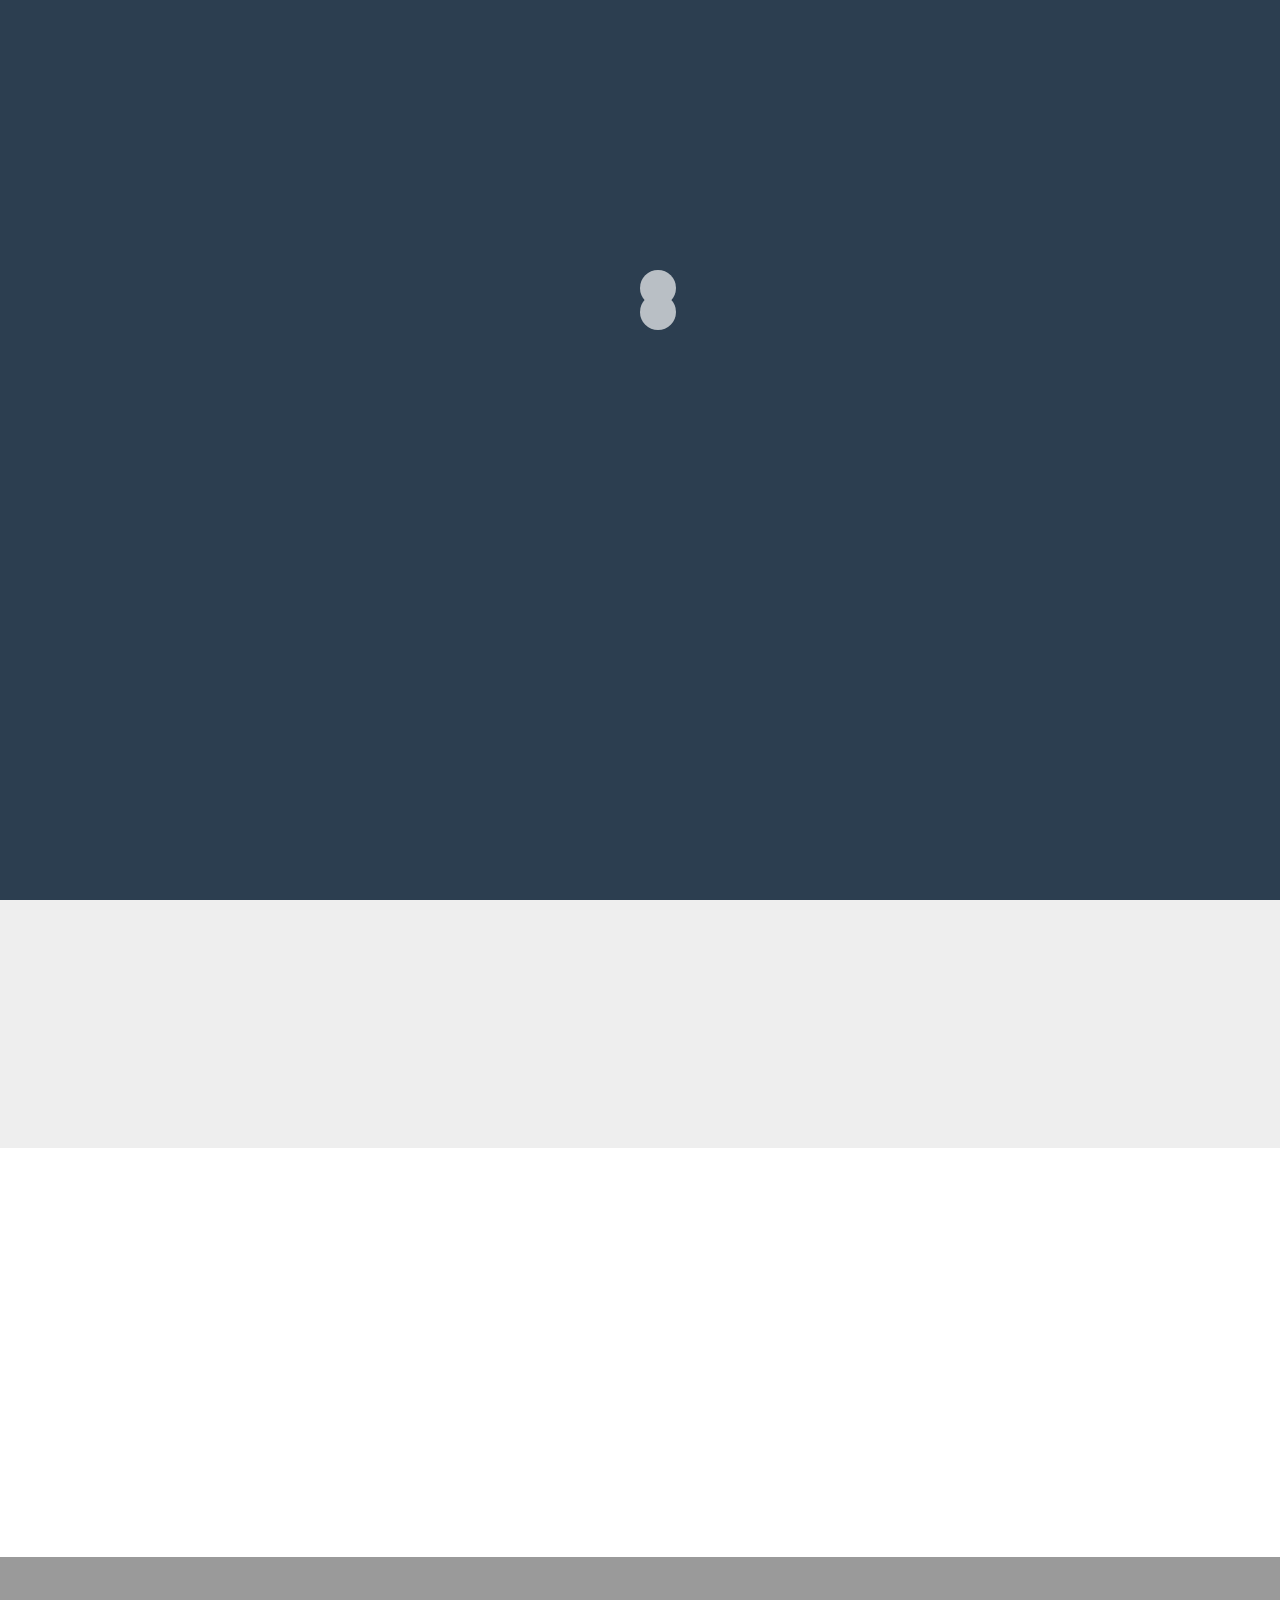
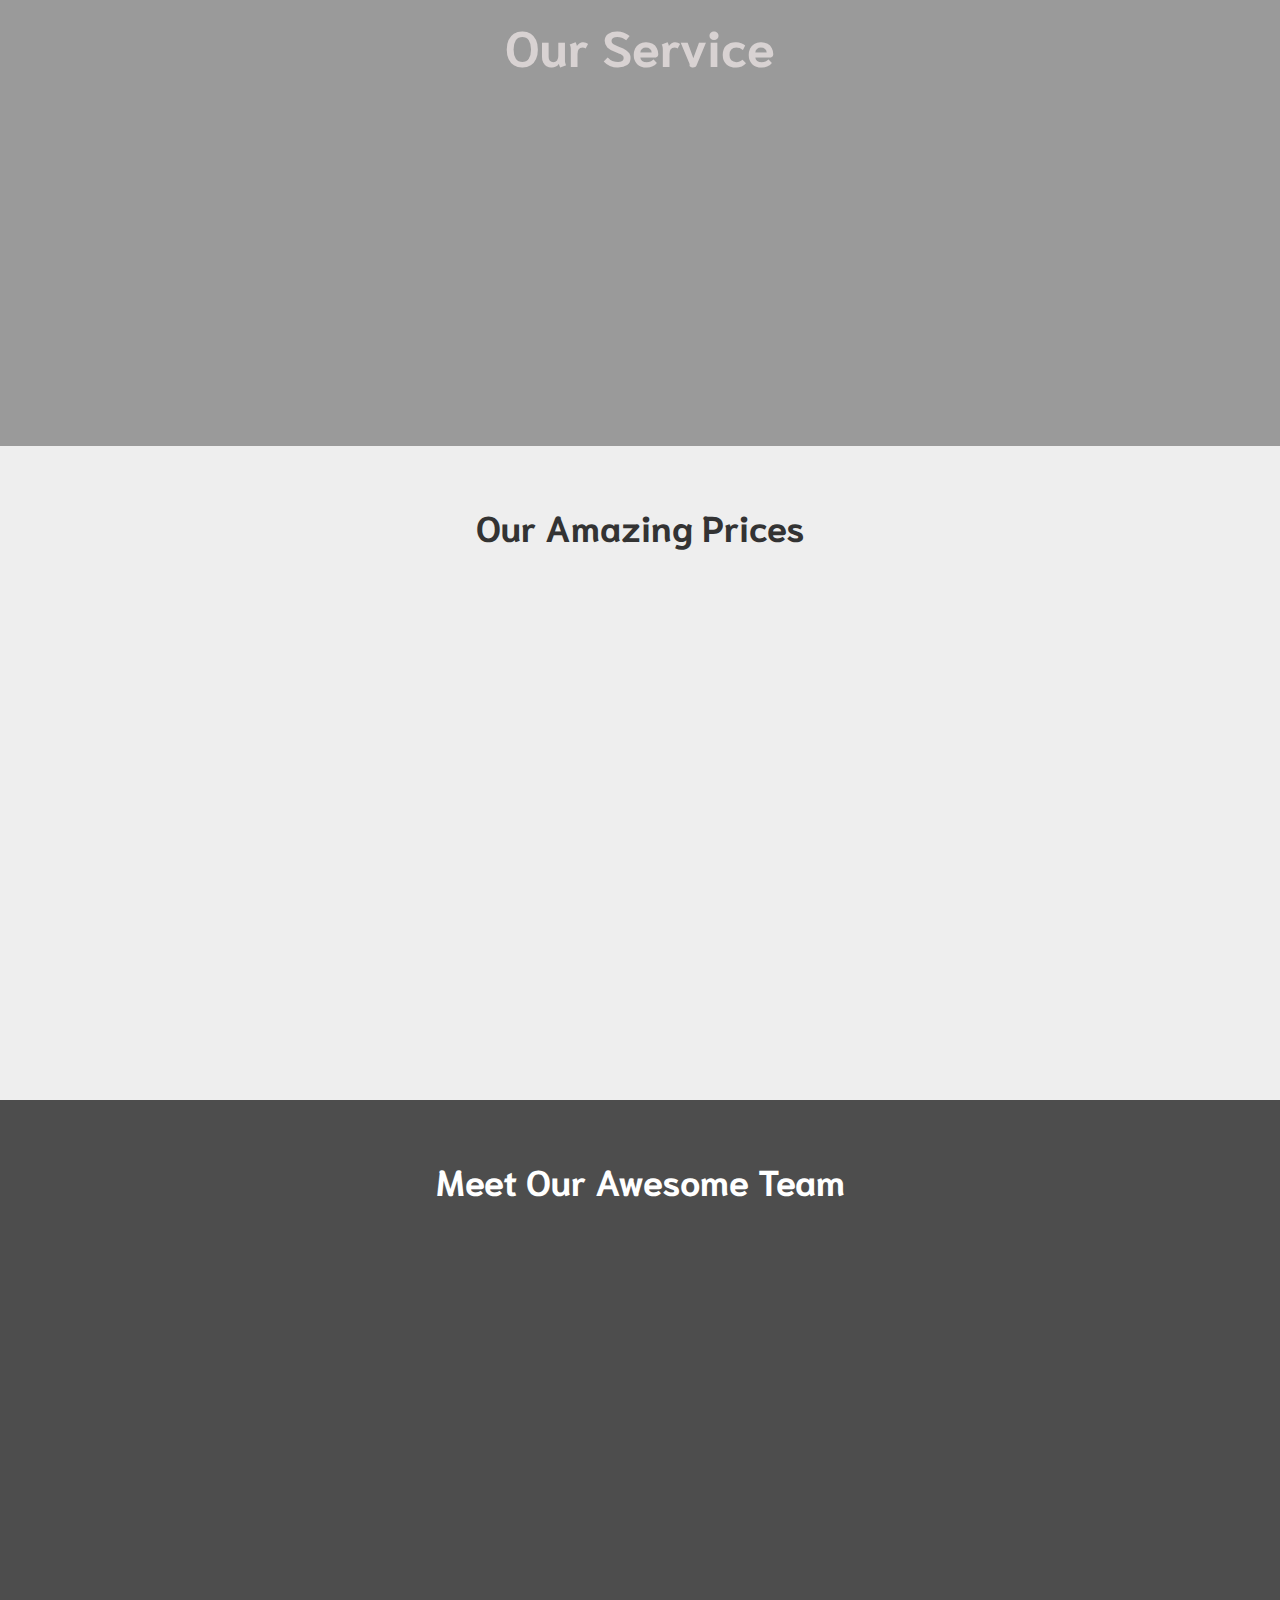
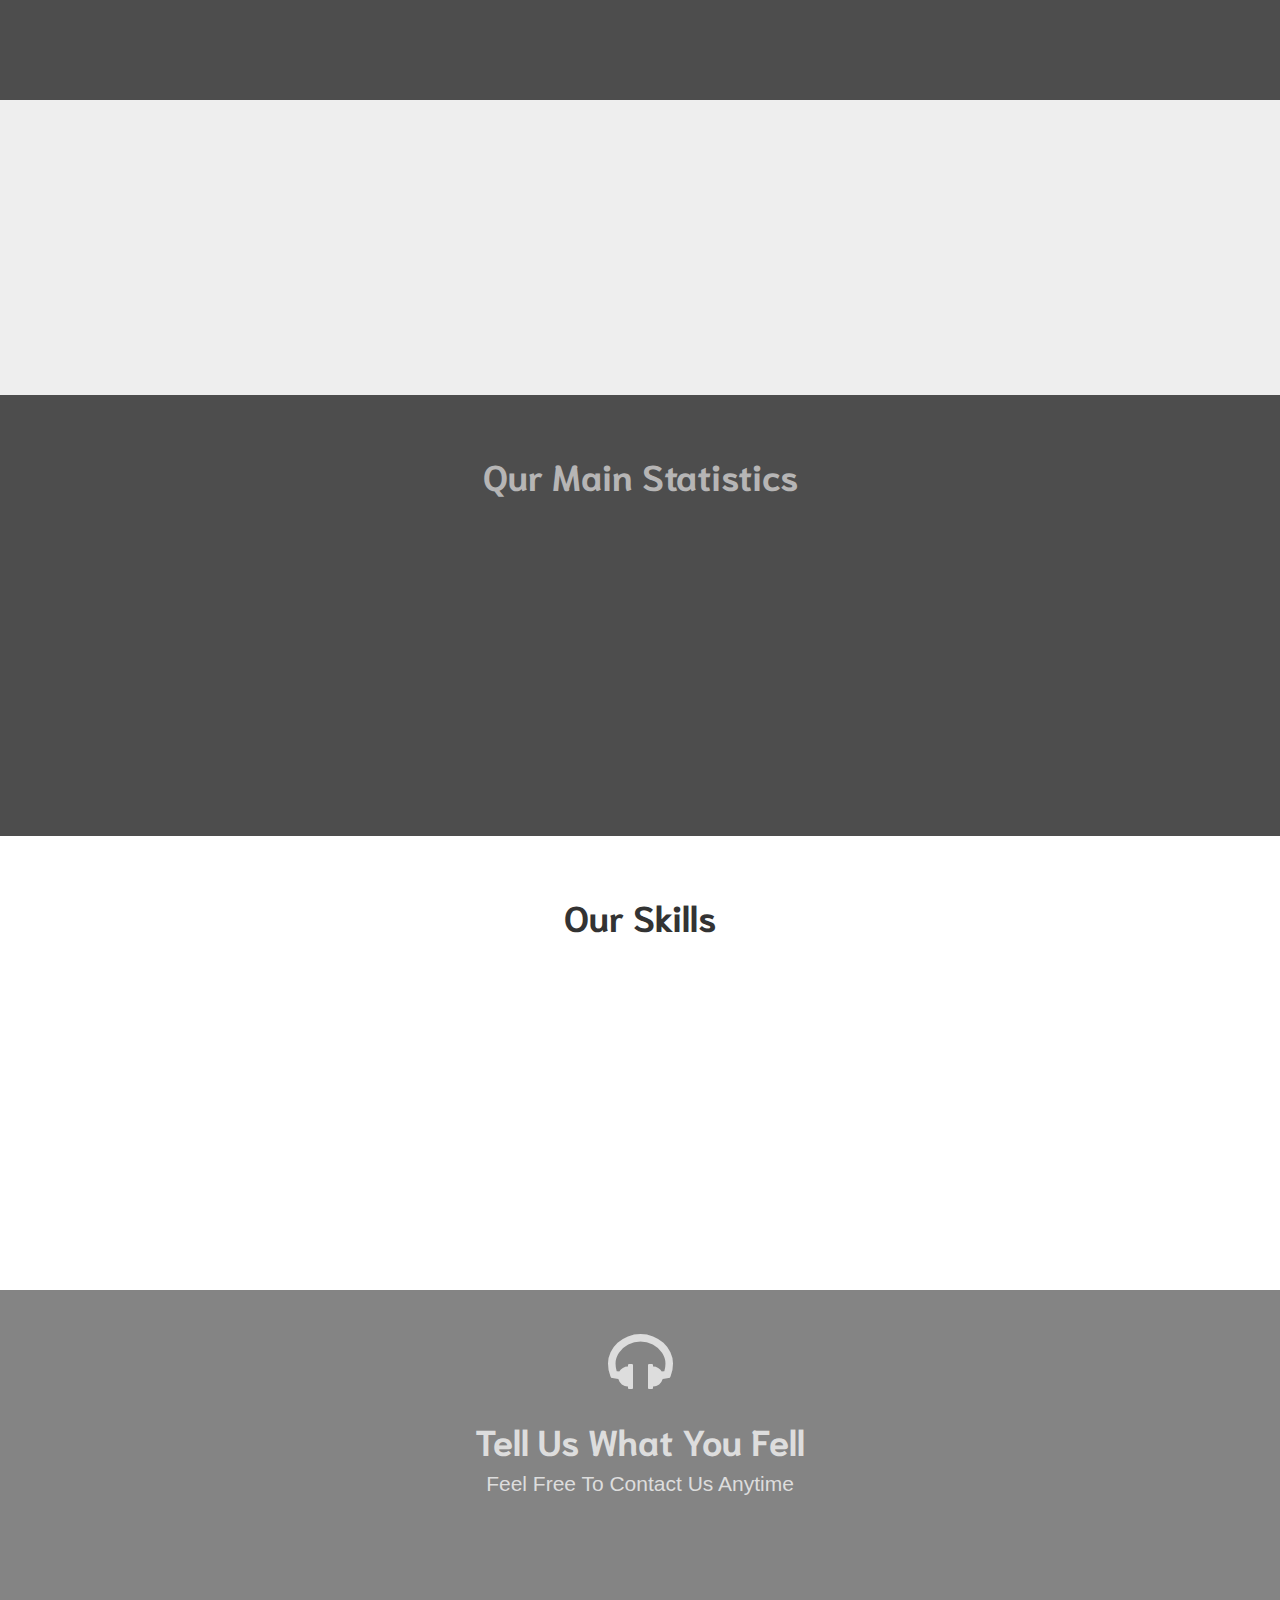
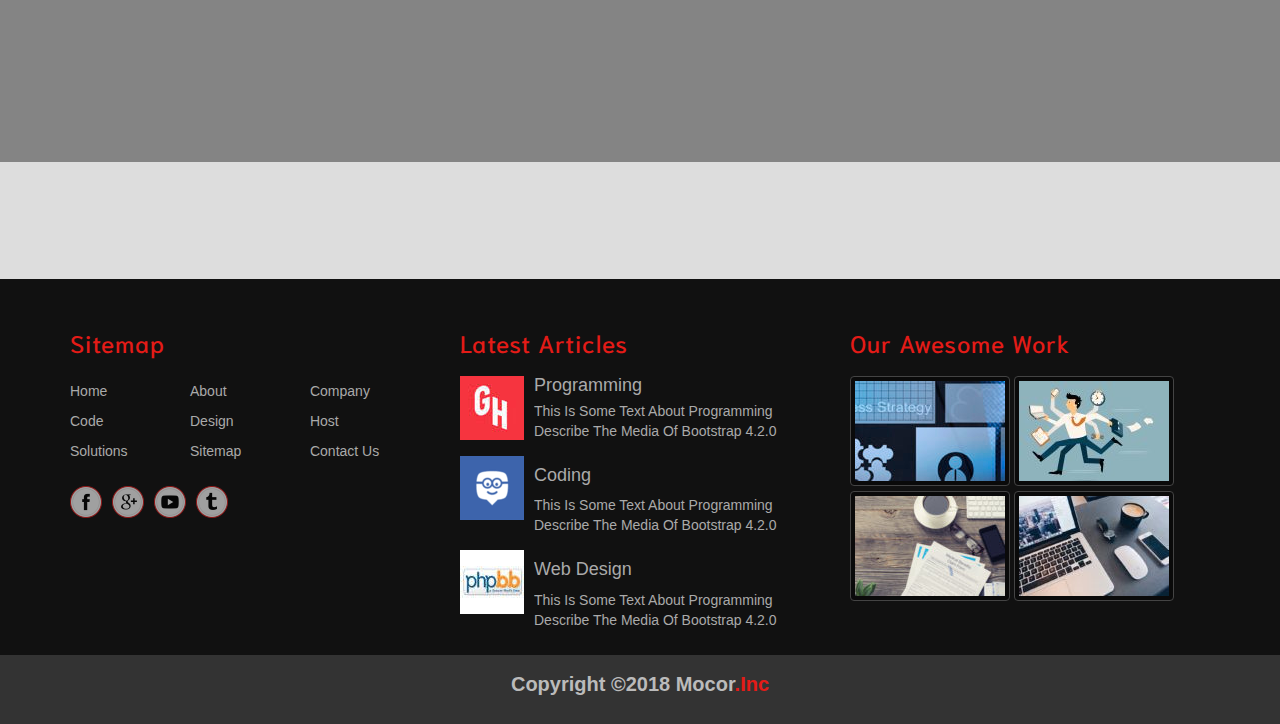
<file: index.html>
<!DOCTYPE html>
<html lang="en">
<head>
    <meta charset="UTF-8"> 
    <meta name="viewport" content="width=device-width, initial-scale=1, shrink-to-fit=no">
    <title>Mocor</title>
    <link rel="stylesheet" href="css/bootstrap.css">
    <link rel="stylesheet" href="css/font-awesome.min.css">
    <link rel="stylesheet" href="css/styl.css">
    <link rel="stylesheet" href="css/media.css">
    <link rel="stylesheet" href="css/theme_1.css">
    <link rel="stylesheet" href="css/hover.css">
    <link rel="stylesheet" href="css/animate.css">
    <link href="https://fonts.googleapis.com/css?family=Niramit" rel="stylesheet">
    <script src="js/html5shiv.min.js"></script>
    <script src="js/respond.min.js"></script>
    
</head>
<body>

     
    
<!-- Start Section Tool Box -->
      
    <section class="optino-box">
        <div class="color-option">
         <h4>Let Us Contact You</h4>
        <p>Please Write Your Mobile Or Phone Number, We Will Contact To You As Soon As Possible .</p>
        <input type="text" class="form-control" placeholder="My Phone 01119926163">
        <button class="btn btn-danger">Send</button>    
            <hr>
        <h4>Color Option</h4>
            <ul class="list-unstyled">
            <li data-value="css/theme_1.css"></li>
            <li data-value="css/theme_2.css"></li>
            <li data-value="css/theme_3.css"></li>
            <li data-value="css/theme_4.css"></li>
            <li data-value="css/theme_5.css"></li>    
            </ul>
        </div>
        <i class="fa fa-gear fa-2x gear-check"></i>
    </section>

<!-- End Section Tool Box -->
    
    
<!-- Start Our Navbar -->
    
    <nav class="navbar navbar-inverse navbar-fixed-top">
  <div class="container">
      
    <div class="navbar-header">
        
      <button type="button" class="navbar-toggle collapsed" data-toggle="collapse" data-target="#bs-example-navbar-collapse-1" aria-expanded="false">
        <span class="sr-only">Toggle navigation</span>
        <span class="icon-bar"></span>
        <span class="icon-bar"></span>
        <span class="icon-bar"></span>
      </button>
      <a class="navbar-brand" href="#">Mocor <span>Inc.</span></a>
    </div>


    <div class="collapse navbar-collapse" id="bs-example-navbar-collapse-1">
        
        
      <ul class="nav navbar-nav navbar-right">
        <li class="active"><a href="index.html">Home<span class="sr-only">(current)</span></a></li>
        <li><a href="about.html">About</a></li>
          <li><a href="faq.html">FAQ</a></li>
          <li><a href="#our-serv">Services</a></li>
          <li><a href="contact-us.html">Contact Us</a></li>
      </ul>
        
    </div><!-- /.navbar-collapse -->
  </div><!-- /.container-fluid -->
</nav>
    
<!-- End Our Navbar -->
    
<!-- Start Carousel -->

<div id="myslide" class="carousel slide" data-ride="carousel">
  <!-- Indicators -->
  <ol class="carousel-indicators">
    <li data-target="#myslide" data-slide-to="0" class="active"></li>
    <li data-target="#myslide" data-slide-to="1"></li>
    <li data-target="#myslide" data-slide-to="2"></li>
  </ol>

  <div class="carousel-inner" role="listbox">
    <div class="item active">
      <img src="image/bg1.png" alt="Chania">
    </div>

    <div class="item">
      <img src="image/bg2.png" alt="Flower">
    </div>

    <div class="item">
      <img src="image/bg3%20(1).jpg" alt="Flower">
    </div>
  </div>

<!-- Left and right controls -->
  <a class="left carousel-control" href="#myCarousel" role="button" data-slide="prev">
    <span class="glyphicon glyphicon-chevron-left" aria-hidden="true"></span>
    <span class="sr-only">Previous</span>
  </a>
  <a class="right carousel-control" href="#myslide" role="button" data-slide="next">
    <span class="glyphicon glyphicon-chevron-right" aria-hidden="true"></span>
    <span class="sr-only">Next</span>
  </a>
</div>

<!-- End Carousel -->
    
<!-- Start Section About -->
    
<section class="about text-center">
<div class="container">
<h1>Meet Our New Template <span>Mocor Inc.</span></h1>
<p class="lead"><strong>Mocor</strong> are using up to date technology to make Professional designs,websites . </p>
</div>
</section>
        
    
<!-- End Section About -->

<!-- Start Section Features -->
    
    
<section class="features text-center">
    <div class="container">
   <h1>Our Features</h1>
        <div class="row">
        
        <div class="col-lg-3 col-md-3 col-sm-6 col-sm-6 col-md-6">
            <div class="feat wow bounceInLeft"data-wow-duration="0.7s" data-wow-offset="150">
            <span class="glyphicon glyphicon-ok" aria-hidden="true"></span>
            <h3>100%Responsive</h3>
            <p>racraf is one of the creating and exploring the endless possibilities of Roblox. Join Pracraf on Roblox and explore togethe</p>
            </div>
            </div>
            
        <div class="col-lg-3 col-md-3 col-sm-6 col-sm-6 col-md-6">
            <div class="feat wow bounceInUp"data-wow-duration="1s" data-wow-offset="150">
            <span class="glyphicon glyphicon-thumbs-up" aria-hidden="true"></span>
            <h3>Retina Ready</h3>
            <p>racraf is one of the creating and exploring the endless possibilities of Roblox. Join Pracraf on Roblox and explore togethe</p>
            </div>
            </div>
            
        <div class="col-lg-3 col-md-3 col-sm-6 col-sm-6 col-md-6">
            <div class="feat wow bounceInDown"data-wow-duration="1.5s" data-wow-offset="120">
            <span class="glyphicon glyphicon-eye-open" aria-hidden="true"></span>
            <h3>Awesome Display</h3>
            <p>racraf is one of the creating and exploring the endless possibilities of Roblox. Join Pracraf on Roblox and explore togethe</p>
            </div>
            </div>
            
        <div class="col-lg-3 col-md-3 col-sm-6 col-sm-6 col-md-6">
            <div class="feat wow bounceInRight"data-wow-duration="2s" data-wow-offset="120">
            <span class="glyphicon glyphicon-pencil" aria-hidden="true"></span>
            <h3>Well Documented</h3>
            <p>racraf is one of the creating and exploring the endless possibilities of Roblox. Join Pracraf on Roblox and explore togethe</p>
            </div>
            </div>            
        
        </div>
    </div>
</section>


<!-- End Section Features -->
    
    
<!-- Start Testimonials Section -->  
    
<section class="testimonials text-center wow flipInY"data-wow-duration="2s" data-wow-offset="370">
    
<!-- Start Container -->
    
<div class="container">
    
    <h1>What Our Clients Say</h1>
    
<!-- Start Testimonials Carousel -->
    
            <div id="carousel-testimonials" class="carousel slide" data-ride="carousel">
                
            <div class="carousel-inner">

            <div class="item active">
            <p class="lead">Beautiful flowers in Kolymbari, Crete. Beautiful flowers in Kolymbari, Crete. Beautiful flowers in Kolymbari, CreteBeautiful flowers in Kolymbari, Crete. Beautiful flowers in Kolymbari, Crete. Beautiful flowers in Kolymbari, Crete.</p>
                <span>Mocor</span>
            </div>

            <div class="item">
            <p class="lead">Beautiful flowers in Kolymbari, Crete. Beautiful flowers in Kolymbari, Crete. Beautiful flowers in Kolymbari, Crete.Beautiful flowers in Kolymbari, Crete. Beautiful flowers in Kolymbari, Crete. Beautiful flowers in Kolymbari, Crete</p>
                <span>Tohamy</span>
            </div>

            <div class="item">
            <p class="lead">Beautiful flowers in Kolymbari, Crete. Beautiful flowers in Kolymbari, Crete. Beautiful flowers in Kolymbari, Crete.Beautiful flowers in Kolymbari, Crete. Beautiful flowers in Kolymbari, Crete. Beautiful flowers in Kolymbari, Crete</p>
                <span>Wahdan</span>
               </div>
                
             </div>
                
            <ol class="carousel-indicators">
            <li data-target="#carousel-testimonials" data-slide-to="0" class="active">
                <img src="image/7.jpg" alt="Ahmad"/>
                </li>
            <li data-target="#carousel-testimonials" data-slide-to="1">
                <img src="image/8.jpg" alt="Tohamy"/>
                </li>
            <li data-target="#carousel-testimonials" data-slide-to="2">
                <img src="image/9.png" alt="Wahdan"/>
                </li>
            </ol>  
                
          </div>

<!-- End Testimonials Carousel -->
     </div>
<!-- End Container -->
    
    <div id="our-serv"></div>
    
</section>
    
<!-- End Testimonials Section --> 
    
<!-- Start Section Our Service -->
    
    <section class="our-service text-center">
        <div class="our-1">
     <div class="container">
       <h1>Our Service</h1>
         <div class="row">

                 <div class="our wow bounceInLeft" data-wow-duration="0.7s" data-wow-offset="150">
         <div class="col-sm-3">
           <i class="fa fa-leaf fa-5x"></i>
        <h4>Website Design</h4>
    </div>
    </div>
                      <div class="our wow bounceInDown" data-wow-duration="0.7s" data-wow-offset="150">
         <div class="col-sm-3">
          <i class="fa fa-desktop fa-5x"></i>
        <h4>Full Responsive Website</h4>
    </div>
    </div>
                      <div class="our wow bounceInUp" data-wow-duration="0.7s" data-wow-offset="150">
         <div class="col-sm-3">
           <i class="fa fa-eye fa-5x"></i>
        <h4>Software Solution</h4>
    </div>
    </div>
                      <div class="our wow bounceInRight" data-wow-duration="0.7s" data-wow-offset="150">
         <div class="col-sm-3">
           <i class="fa fa-code fa-5x"></i>
        <h4>Clean Modern Code</h4>
    </div>
    </div>
                      <div class="our wow bounceInLeft" data-wow-duration="0.7s" data-wow-offset="150">
         <div class="col-sm-3">
           <i class="fa fa-rocket fa-5x"></i>
       <h4>Fast & Light Design</h4>
    </div>
    </div>
                      <div class="our wow bounceInDown" data-wow-duration="0.7s" data-wow-offset="150">
         <div class="col-sm-3">
           <i class="fa fa-css3 fa-5x"></i>
       <h4>ERP Systems</h4>
    </div>
    </div>
                      <div class="our wow bounceInUp" data-wow-duration="0.7s" data-wow-offset="150">
         <div class="col-sm-3">
           <i class="fa fa-download fa-5x"></i>
       <h4>Free Updates</h4>
    </div>
    </div>
                      <div class="our wow bounceInRight" data-wow-duration="0.7s" data-wow-offset="150">
         <div class="col-sm-3">
           <i class="fa fa-umbrella fa-5x"></i>
       <h4>Help & Support</h4>
    </div>
    </div>
             
</div>    
</div>
 </div>
</section>
    
<!-- End Section Our Service -->
    
<!-- Start Section Price Table -->
    
    <section class="price text-center">
        <div class="container">
            
            <h1>Our Amazing Prices</h1>
            <div class="row">
                
                <div class="col-lg-3 col-md-3 col-sm-6 col-sm-6 col-sm-6 col-xs12">
                <div class="price-box wow fadeInUp"data-wow-duration="3s" data-wow-offset="50">
                <h2 class="text-primary">Hosting</h2> 
                    <p class="center-block">$40</p>
                    <ul class="list-unstyled">
                        <li>Space: 30GB</li>
                        <li>Emails: 20</li>
                        <li>Ips: 2 IP</li>
                        <li>Databases: 10</li>
                        <li>Ftp Accounts: 5</li>
                    </ul>
                    <a href="#" class="btn btn-primary">Order Now</a>
                </div>
                </div>
                
                <div class="col-lg-3 col-md-3 col-sm-6 col-sm-6 col-sm-6 col-xs12">
                <div class="price-box wow fadeInDown"data-wow-duration="3s" data-wow-offset="50">
                <h2 class="text-success">Vps</h2> 
                    <p class="center-block">$50</p>
                    <ul class="list-unstyled">
                        <li>Space: 50GB</li>
                        <li>Emails: 30</li>
                        <li>Ips: 5 IP</li>
                        <li>Databases: 20</li>
                        <li>Ftp Accounts: 10</li>
                    </ul>
                    <a href="#" class="btn btn-success">Order Now</a>
                </div>
                </div>
                
                <div class="col-lg-3 col-md-3 col-sm-6 col-sm-6 col-sm-6 col-xs12">
                <div class="price-box wow fadeInUp"data-wow-duration="3s" data-wow-offset="50">
                <h2 class="text-info">Dedicated</h2> 
                    <p class="center-block">$70</p>
                    <ul class="list-unstyled">
                        <li>Space: 80GB</li>
                        <li>Emails: 40</li>
                        <li>Ips: 8 IP</li>
                        <li>Databases: 30</li>
                        <li>Ftp Accounts: 20</li>
                    </ul>
                    <a href="#" class="btn btn-info">Order Now</a>
                </div>
                </div>
                
                <div class="col-lg-3 col-md-3 col-sm-6 col-sm-6 col-sm-6 col-xs12">
                <div class="price-box wow fadeInDown"data-wow-duration="3s" data-wow-offset="50">
                <h2 class="text-danger">Cloud</h2> 
                    <p class="center-block">$90</p>
                    <ul class="list-unstyled">
                        <li>Space: 70GB</li>
                        <li>Emails: 50</li>
                        <li>Ips: 10 IP</li>
                        <li>Databases: 40</li>
                        <li>Ftp Accounts: 30</li>
                    </ul>
                    <a href="#" class="btn btn-danger">Order Now</a>
                </div>
                </div>
                
            </div>
        </div>
    </section>
    
<!-- End Section Price Table -->
    
<!-- Start Sestino Our Team -->
 
 <section class="our-team text-center">
  <div class="team">
    <div class="container">
      <h1>Meet Our Awesome Team</h1> 
       <div class="row">
           
        <div class="col-lg-3 col-md-3 col-sm-6 col-sm-6">
        <div class="pers wow flipInY"data-wow-duration="2s" data-wow-offset="270">
        <img class="img-circle" src="image/meet/img5.jpg" alt="Mocor"/>
            <h3>ANDERSON</h3>
            <p>Beautiful flowers in Kolymbari, Crete. Beautiful flowers in Kolymbari,</p>
            <i class="fa fa-google-plus-square fa-lg"></i>
            <i class="fa fa-facebook-square fa-lg"></i>
            <i class="fa fa-twitter-square fa-lg"></i>
            <i class="fa fa-youtube-square fa-lg"></i>
        </div>
        </div>

        <div class="col-lg-3 col-md-3 col-sm-6 col-sm-6">
        <div class="pers wow flipInY"data-wow-duration="2s" data-wow-offset="270">
        <img class="img-circle" src="image/meet/img6.jpg" alt="Mocor"/>
            <h3>JESSI</h3>
            <p>Beautiful flowers in Kolymbari, Crete. Beautiful flowers in Kolymbari,</p>
            <i class="fa fa-google-plus-square fa-lg"></i>
            <i class="fa fa-facebook-square fa-lg"></i>
            <i class="fa fa-twitter-square fa-lg"></i>
            <i class="fa fa-youtube-square fa-lg"></i>            
        </div>
        </div>

        <div class="col-lg-3 col-md-3 col-sm-6 col-sm-6">
        <div class="pers wow flipInY"data-wow-duration="2s" data-wow-offset="270">
        <img class="img-circle" src="image/meet/img7.jpg" alt="Mocor"/>
            <h3>EOSELI</h3>
            <p>Beautiful flowers in Kolymbari, Crete. Beautiful flowers in Kolymbari,</p>
            <i class="fa fa-google-plus-square fa-lg"></i>
            <i class="fa fa-facebook-square fa-lg"></i>
            <i class="fa fa-twitter-square fa-lg"></i>
            <i class="fa fa-youtube-square fa-lg"></i>            
        </div>
        </div>

        <div class="col-lg-3 col-md-3 col-sm-6 col-sm-6">
        <div class="pers wow flipInY"data-wow-duration="2s" data-wow-offset="270">
        <img class="img-circle" src="image/meet/img9.jpg" alt="Mocor"/>
            <h3>CASSI,</h3>
            <p>Beautiful flowers in Kolymbari, Crete. Beautiful flowers in Kolymbari,</p>
            <i class="fa fa-google-plus-square fa-lg"></i>
            <i class="fa fa-facebook-square fa-lg"></i>
            <i class="fa fa-twitter-square fa-lg"></i>
            <i class="fa fa-youtube-square fa-lg"></i>            
        </div>
        </div>
        </div>
          
    </div>
  </div>
</section>
    
<!-- End Sestino Our Team -->
    
<!-- Start Sestino ٍ Subscribe -->
    
    <section class="subscribe text-center">
    
        <div class="container wow fadeInUp"data-wow-duration="5s" data-wow-offset="50">
        <h1>Keep In Touch</h1>
            <p class="lead">Sing Up For Newsletter Dont Worry About Spam We Hate It Too.</p>
            <form class="form-inline">
            <input class="form-control input-lg" type="text" placeholder="Write Your Email">
            <button class="btn btn-danger btn-lg"><i class="fa fa-edit fa-lg"></i> Subscribe</button>
            </form>
        </div>
    
    </section>

<!-- End Sestino Subscribe -->   
    
<!-- Statr Sestino Stats -->    
    
    <section class="stats text-center">
        <div class="data">
        <div class="container">
        <h1>Qur Main Statistics</h1> 
            <div class="row">       
                
                <div class="col-lg-3 col-md-3 col-sm-6">
                <div class="sta wow bounceInLeft"data-wow-duration="0.5s" data-wow-offset="100">
                <i class="fa fa-users fa-5x"></i>
                    <p>9,550</p>
                    <span>Satisfied Users</span>
                </div>
                </div>

                <div class="col-lg-3 col-md-3 col-sm-6">
                <div class="sta wow bounceInUp"data-wow-duration="0.6s"  data-wow-delay="0.7s" data-wow-offset="50">
                <i class="fa fa-comments fa-5x"></i>
                    <p>25,600</p>
                    <span>Posted Commentes</span>
                </div>
                </div>

                <div class="col-lg-3 col-md-3 col-sm-6">
                <div class="sta wow bounceInDown"data-wow-duration="0.6s"  data-wow-delay="0.8s" data-wow-offset="50">
                <i class="fa fa-suitcase fa-5x"></i>
                    <p>3,620</p>
                    <span>Projects Done</span>
                </div>
                </div>

                <div class="col-lg-3 col-md-3 col-sm-6">
                <div class="sta wow bounceInRight"data-wow-duration="0.6s"  data-wow-delay="1s" data-wow-offset="50">
                <i class="fa fa-support fa-5x"></i>
                    <p>82,350</p>
                    <div id="our-skills">
                    <span>Tickets Archieved</span>
                    </div>
                </div>
                </div>
                
            </div>
        </div>
        </div>

    </section>

<!-- End Sestino Stats -->  
    
<!-- Start Sestino Our Skills -->  
    
    <section class="our-skills">
        
        <div class="container">
        <h1 class="text-center">Our Skills</h1>
            <div class="row">
                
<!-- Start Progress Skills --> 

        <div class="col-md-5 wow bounceInLeft"data-wow-duration="2s" data-wow-offset="120">
            <div class="skills-progress">
                <!-- HTML5 -->
                
                    <div class="progress">
                    <div class="progress-bar progress-bar-success" role="progressbar" aria-valuenow="83" aria-valuemin="0" aria-valuemax="100"
                    style="width: 83%">HTML5 / CSS3</div>
                    </div>
                
                    <div class="progress">
                    <div class="progress-bar progress-bar-danger" role="progressbar" aria-valuenow="79" aria-valuemin="0" aria-valuemax="100"
                    style="width: 79%">PHP / MySql</div>
                    </div>
                
                    <div class="progress">
                    <div class="progress-bar progress-bar-warning" role="progressbar" aria-valuenow="70" aria-valuemin="0" aria-valuemax="100"
                    style="width: 70%">Javascript / jQuery</div>
                    </div>
                
                    <div class="progress">
                    <div class="progress-bar progress-bar-info" role="progressbar" aria-valuenow="92" aria-valuemin="0" aria-valuemax="100"
                    style="width: 92%">Wordpress</div>
                    </div>
                
                <!-- HTML5 -->
            </div>
        </div>

<!-- End Progress Skills --> 

<!-- Start Team Info --> 

        <div class="col-md-6 col-md-offset-1 wow bounceInRight"data-wow-duration="2s" data-wow-offset="120">
          <div class="skills-info">
            <h3>About The Team</h3>
              <p class="lead">We Are Specialised Desiging And Programming Team Passionate About Web Design And Creatin Digital Ideas .</p>
              <button type="button" class="btn btn-primary">Talk With Professional</button>
          </div>
        </div>

        <!-- End Team Info --> 
                
            </div>
        </div>
    </section>
    
<!-- End Sestino Our Skills -->    
    
    
<!-- Start Sestino Contact Us -->   
    
    <section class="contact-us text-center">
    <div class="fields">
    <div class="container">
        <div class="row">
         <i class="fa fa-headphones fa-5x"></i>   
         <h1>Tell Us What You Fell</h1>
         <p class="lead">Feel Free To Contact Us Anytime</p>
        
<!-- Start Contact Form -->

        <form role="form">
            <div class="col-md-6 wow bounceInLeft"data-wow-duration="2s" data-wow-offset="120">
            <div class="form-group">
            <input type="text" class="form-control input-lg" placeholder="Username">
            </div>

            <div class="form-group">
            <input type="text" class="form-control input-lg" placeholder="Email">
            </div>

            <div class="form-group">
            <input type="text" class="form-control input-lg" placeholder="Cell Phone">
            </div>
            </div>
            <div class="col-md-6 wow bounceInRight"data-wow-duration="2s" data-wow-offset="120">
            <div class="from-group">
            <textarea class="form-control input-lg" placeholder="Your Message"></textarea>  
            </div>
                <button type="button" class="btn btn-danger btn-lg btn-block">Contact Us</button>
            </div>
        </form>
            
<!-- End Sestino Contact Form -->
            
    </div>      
    </div>
    </div>
    </section>
    
<!-- End Sestino Contact Us -->  
    
<!--Start Sestino Qur Clients --> 
    
    <section class="our-clients">
        <div class="container">
        <div class="row">
            <ul class="list-unstyled">
            <li class="col-md-2 col-xs-4">
<img class="img-responsive center-block wow bounceIn"data-wow-duration="0.5s" data-wow-offset="120"data-wow-delay="0.5s" src="image/our/1.png" alt=""> 
            </li>
            <li class="col-md-2 col-xs-4">
<img class="img-responsive center-block wow bounceIn"data-wow-duration="0.5s" data-wow-offset="120"data-wow-delay="1s" src="image/our/2.png" alt=""> 
            </li>
            <li class="col-md-2 col-xs-4">
<img class="img-responsive center-block wow bounceIn"data-wow-duration="0.5s" data-wow-offset="120"data-wow-delay="1.5s" src="image/our/3.png" alt=""> <!-- بيخلي الصمرة ريسبونسف + الصورة تكون من نص الشاشة -->   
            </li>
            <li class="col-md-2 col-xs-4">
<img class="img-responsive center-block wow bounceIn"data-wow-duration="0.5s" data-wow-offset="120"data-wow-delay="2s" src="image/our/4.png" alt="">
            </li>
            <li class="col-md-2 col-xs-4">
<img class="img-responsive center-block wow bounceIn"data-wow-duration="0.5s" data-wow-offset="120"data-wow-delay="2.5s" src="image/our/5.png" alt="">
            </li>
            <li class="col-md-2 col-xs-4">
<img class="img-responsive center-block wow bounceIn"data-wow-duration="0.5s" data-wow-offset="120"data-wow-delay="3s" src="image/our/6.png" alt="">    
            </li>    
            </ul>
        </div>
        </div>
    </section>
    
<!--End Sestino Qur Clients -->
    
    
<!--Start Ultimate Footer  Sestino -->  
    
    <section class="footer">
    <div class="container">
    <div class="row">         <!-- لما بوزع البوكس ريسبونسف = الكريد سيستم -->  
        
        <div class="col-lg-4 col-md-6">
        <h3>Sitemap</h3>
        <ul class="list-unstyled three-columns">
            <li>Home</li>
            <li>About</li>
            <li>Company</li>
            <li>Code</li>
            <li>Design</li>
            <li>Host</li>
            <li>Solutions</li>
            <li>Sitemap</li>
            <li>Contact Us</li>    
        </ul>
            
        <ul class="list-unstyled social-list">
            <li><img src="image/social/000.png" alt="facebook"></li>
            <li><img src="image/social/c.png" alt="facebook"></li>
            <li><img src="image/social/n.png" alt="facebook"></li>
            <li><img src="image/social/z.png" alt="facebook"></li>
         </ul>
        </div>
       
        <div class="col-lg-4 col-md-6">
        <h3>Latest Articles</h3> 
            <div class="media">
            <a class="pull-left" href="#">
            <img class="media-object" src="image/articles/2.jpg" alt="">    
            </a>
            <div class="media-body">
            <h4 class="media-heading">Programming</h4>
            This Is Some Text About Programming Describe The Media Of Bootstrap 4.2.0
            </div>
            </div>
            <div class="media">
            <a class="pull-left" href="">
            <img class="media-object" src="image/articles/3.png" alt="">    
            </a>
            <div class="media-body">
            <h4>Coding</h4>
            This Is Some Text About Programming Describe The Media Of Bootstrap 4.2.0
            </div>
            </div>
            <div class="media">
            <a class="pull-left" href="">
            <img class="media-object" src="image/articles/4.jpg" alt="">    
            </a>
            <div class="media-body">
            <h4>Web Design</h4>
            This Is Some Text About Programming Describe The Media Of Bootstrap 4.2.0
            </div>
            </div>
        </div> 
        
            <div class="col-lg-4 col-md-12 col-sm-4 col-xs-12">
            <h3>Our Awesome Work</h3>
            
            <img class="img-thumbnail" src="image/work/1.jpg" alt="">
            <img class="img-thumbnail" src="image/work/2.jpg" alt="">
            <img class="img-thumbnail" src="image/work/3.jpg" alt="">
            <img class="img-thumbnail" src="image/work/4.jpg" alt="">

        </div>
        
    </div>    
    </div>
        <div class="copyright text-center">
       <p> Copyright &copy;2018 Mocor<span>.Inc</span> </p>
        </div>
    </section>
    
<!--End Ultimate Footer  Sestino -->  
    
<!-- Start Section Loading -->
    
    <section class="loading-overlay">
<div class="spinner">
  <div class="dot1"></div>
  <div class="dot2"></div>
</div>
    </section>
    
<!-- End Section Loading -->
    
    
<!-- Start Scroll To Top --> 
    
    <div id="scroll-top">
    <img src="image/move-up.png">
    </div>
    
<!-- End Scroll To Top -->    
    
<script src="js/jquery-1.11.3.min.js"></script>
<script src="js/bootstrap.min.js"></script>
<script src="js/plugins.js"></script>
<script src="js/wow.min.js"></script>
<script>new WOW().init();</script>
<script src="js/jquery.nicescroll.min.js"></script>  
    
</body>
</html>
</file>
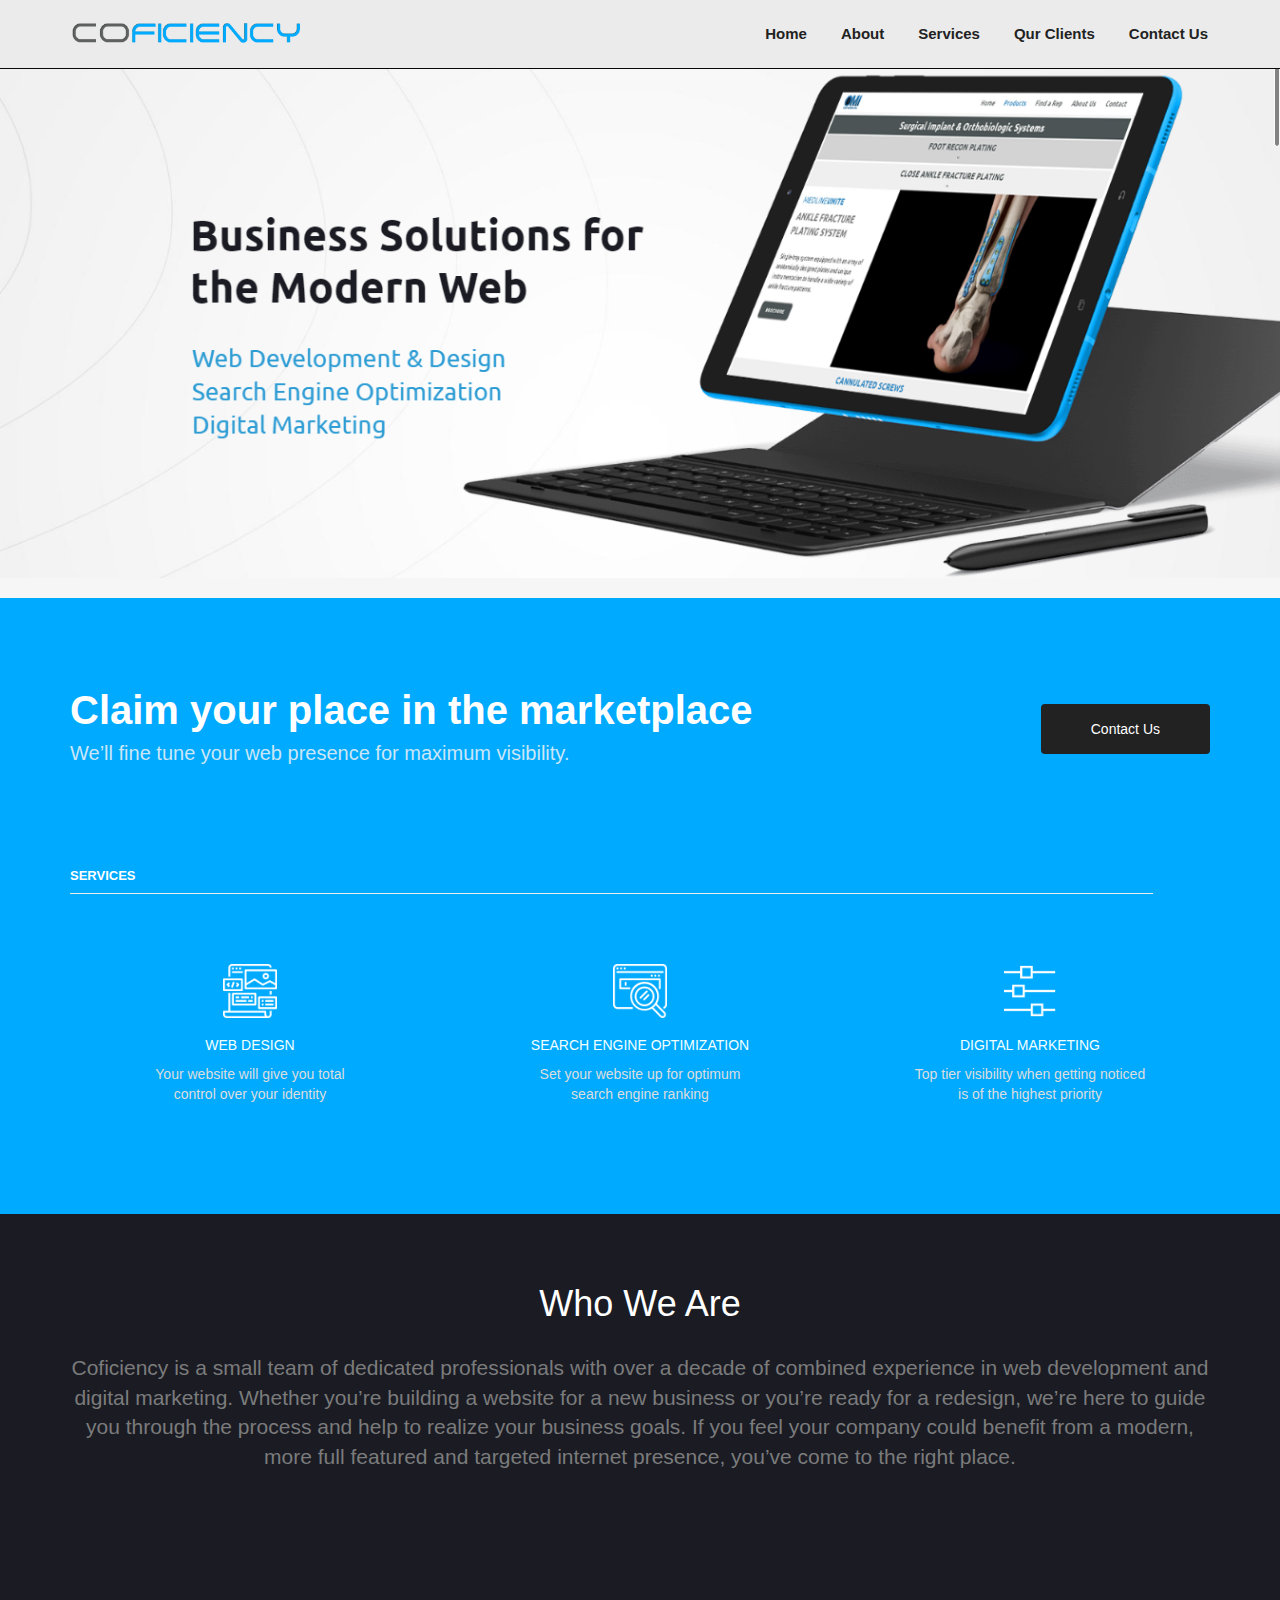
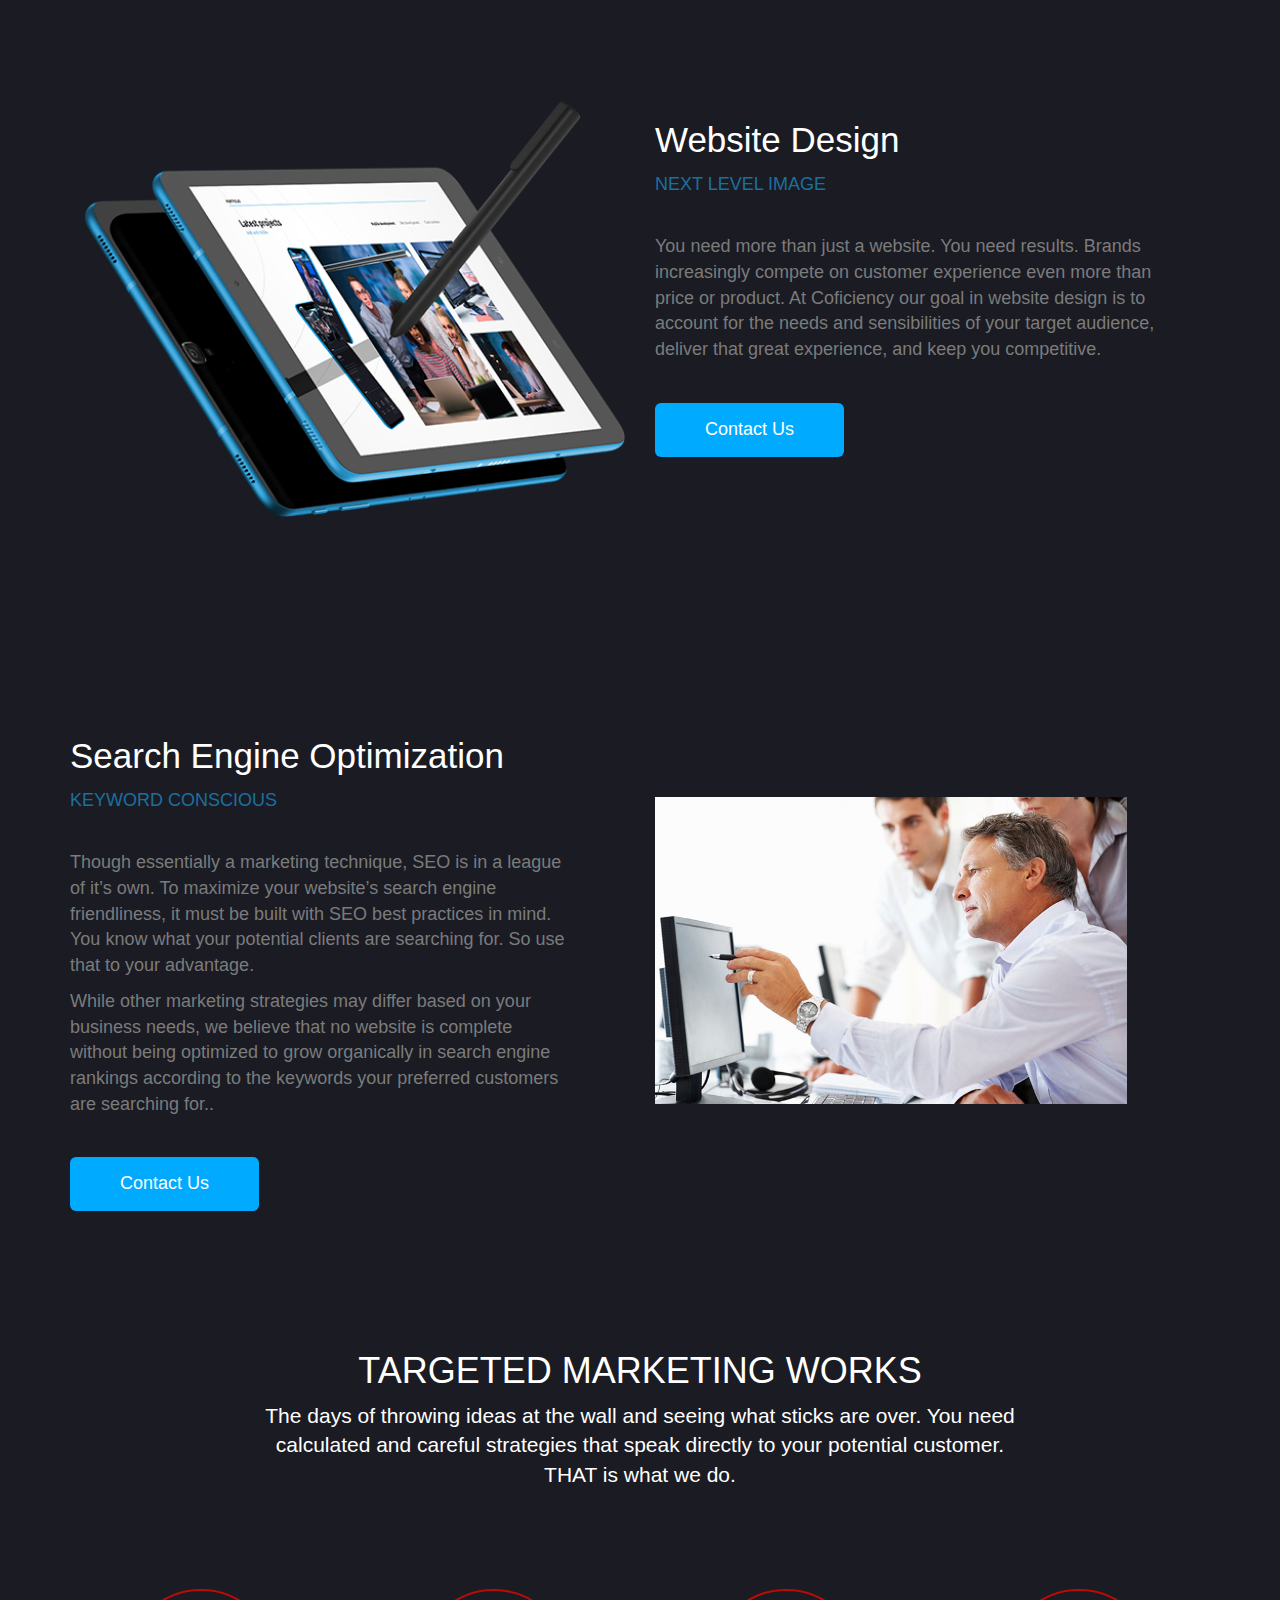
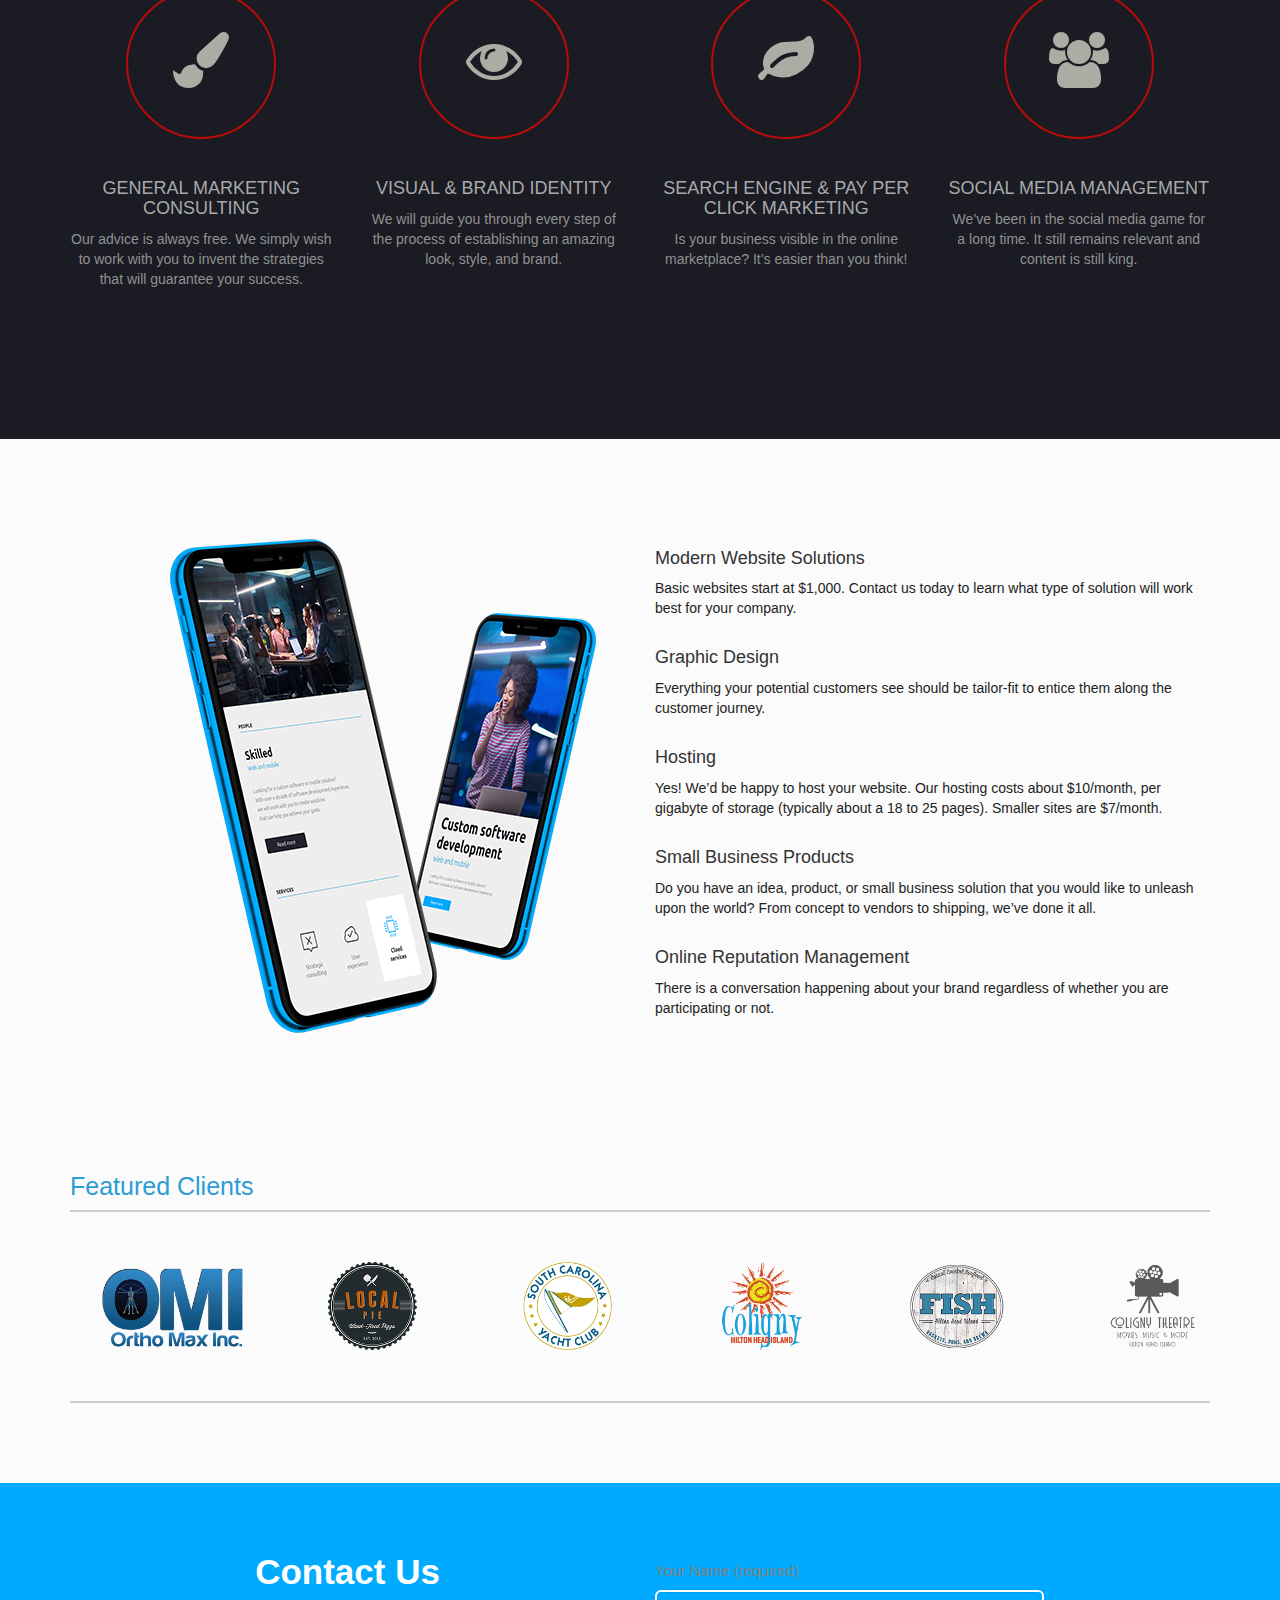
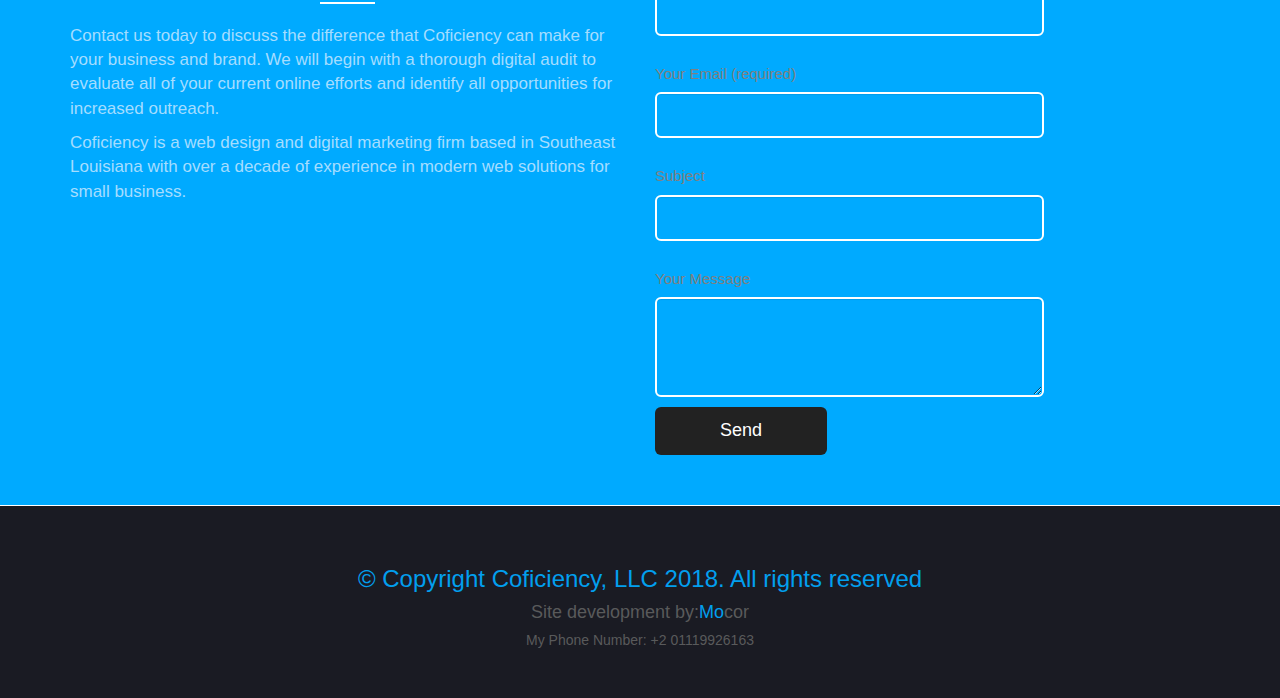
<file: Coficiency-master/index.html>
<!DOCTYPE html>
<html lang="en">
<head>
    <meta charset="UTF-8"> 
    <meta name="viewport" content="width=device-width, initial-scale=1, shrink-to-fit=no">
    <title>Coficiency Web Design and Digital Marketing for Louisiana Business</title>
    <link rel="stylesheet" href="css/bootstrap.css">
    <link rel="stylesheet" href="css/font-awesome.min.css">
    <link rel="stylesheet" href="css/styl.css">
    <link rel="stylesheet" href="css/media.css">
    <link rel="stylesheet" href="css/hover.css">
    <link rel="stylesheet" href="css/animate.css">
    <script src="js/html5shiv.min.js"></script>
    <script src="js/respond.min.js"></script>
    
</head>
<body>
    
<!-- Start Our Navbar -->
    
    <nav class="navbar navbar-inverse navbar-fixed-top">
  <div class="container">
      
    <div class="navbar-header">
        
      <button type="button" class="navbar-toggle collapsed" data-toggle="collapse" data-target="#bs-example-navbar-collapse-1" aria-expanded="false">
        <span class="sr-only">Toggle navigation</span>
        <span class="icon-bar"></span>
        <span class="icon-bar"></span>
        <span class="icon-bar"></span>
      </button>
      <a class="navbar-brand" href="#"><img itemprop="image" class="mobile" src="image/b176-blue-coficiency-logo.png" alt="logo" style="height: 100%"></a>
    </div>


    <div class="collapse navbar-collapse" id="bs-example-navbar-collapse-1">
        
        
      <ul class="nav navbar-nav navbar-right">
        <li><a href="#">Home<span class="sr-only">(current)</span></a></li>
        <li><a href="#abo">About</a></li>
          <li><a href="#our-serv">Services</a></li>
          <li><a href="#cli">Qur Clients</a></li>
          <li><a href="#con">Contact Us</a></li>
      </ul>
        
    </div><!-- /.navbar-collapse -->
  </div><!-- /.container-fluid -->
</nav> 
<!-- End Our Navbar -->    

<!-- Start Carousel -->

<div id="myslide" class="carousel slide" data-ride="carousel">
 <div class="carousel-inner" role="listbox">
    <div class="item active">
      <img src="image/020.PNG" alt="Chania">
    </div>
  </div>
</div>
<div id="abo"></div>
<!-- End Carousel -->  
    
<!-- Start Section About Us -->
    
<section class="about-us">
<div class="container">    
    <h2>Claim your place in the marketplace</h2>
    <h4>We’ll fine tune your web presence for maximum visibility.</h4>
    <button class="btn">Contact Us</button>    
    </div>
     
    </section> 
  
 
<!-- Start Section Services -->
    
    <section class="services">
    <div class="container">  
    <h4>SERVICES</h4>
    <hr>
        <div class="row text-center">
            
        <div class="col-sm-4">
        <img src="image/a1.png">
        <h5>WEB DESIGN</h5>
        <p>Your website will give you total<br>control over your identity</p>  
        </div>
            
        <div class="col-sm-4">
        <img src="image/a2.png">
        <h5>SEARCH ENGINE OPTIMIZATION</h5>
        <p>Set your website up for optimum<br> search engine ranking</p>  
        </div>
            
        <div class="col-sm-4 ">
        <img src="image/a3.png">
        <h5>DIGITAL MARKETING</h5>
        <p>Top tier visibility when getting noticed<br> is of the highest priority</p>  
        </div>
        </div>
        <div id="our-serv"></div>
    </div>
        
    </section>
    
<!-- End Section Services -->
    
<!-- End About Us Services --> 
    
    
  
    
    
    
    
<!-- Start Section Services 2 -->
      
<!-- Start Who We Are -->  
    
    <section class="are">
    <div class="container">
        <h1 class="text-center">Who We Are</h1>
        <p class="lead text-center">Coficiency is a small team of dedicated professionals with over a decade of combined experience in web development and digital marketing. Whether you’re building a website for a new business or you’re ready for a redesign, we’re here to guide you through the process and help to realize your business goals. If you feel your company could benefit from a modern, more full featured and targeted internet presence, you’ve come to the right place.</p>
         <div id="serv2"></div>
        </div>
        </section>
    <div id="our-serv"></div>
<!-- End Who We Are -->     
 
        
        
        
        
        
<!-- Start Website Design --> 
    
        <section class="design">
        <div class="container">
        
        <div class="col-md-6">
        <div class="how1">    
        <img src="image/home-single-image-3.png">    
        </div>
        </div>
               
        <div class="col-md-6">
        <div class="how2">     
        <h2>Website Design</h2>
        <h4>NEXT LEVEL IMAGE</h4>
        <p>You need more than just a website. You need results. Brands increasingly compete on customer experience even more than price or product. At Coficiency our goal in website design is to account for the needs and sensibilities of your target audience, deliver that great experience, and keep you competitive.</p>  
        <button class="btn btn-lg">Contact Us</button>
        </div>
        </div> 
                     
         </div>
        </section>
        
<!-- End Website Design -->         
    

        
        
   
<!-- Start Engine  --> 
          
    
         <section class="Engine">
         <div class="container">
             
             
        <div class="row">        
        <div class="col-md-6">
        <div class="eng-1">     
        <h2>Search Engine Optimization</h2>
        <h4>KEYWORD CONSCIOUS</h4>
        <p>Though essentially a marketing technique, SEO is in a league<br> of it’s own. To maximize your website’s search engine<br> friendliness, it must be built with SEO best practices in mind.<br> You know what your potential clients are searching for. So use<br> that to your advantage.<br></p>
        <p>While other marketing strategies may differ based on your<br> business needs, we believe that no website is complete<br> without being optimized to grow organically in search engine<br> rankings according to the keywords your preferred customers<br> are searching for.. </p> 
        <button class="btn btn-lg">Contact Us</button>
        </div>
        </div>
                    
        <div class="col-md-6">
        <div class="eng-2">    
        <img src="image/sa.jpg">    
        </div>
        </div>
        </div>
             
        </div>
        </section>

        
<!-- End Engine  -->        
      
    

    
    
<!-- Start MARKETING WORKS   --> 
    
    <section class="marketing text-center">
    <div class="container">
    <div class="row">
     <h1>TARGETED MARKETING WORKS</h1>
        <p class="lead">The days of throwing ideas at the wall and seeing what sticks are over. You need<br> calculated and careful strategies that 
        speak directly to your potential customer.<br> THAT is what we do.</p>
       
        
        <div class="col-md-3 col-sm-12">
        <div class="box">
        <i class="fa fa-paint-brush fa-4x"></i>  
            <h4>GENERAL MARKETING CONSULTING</h4>
            <p>Our advice is always free. We simply wish to work with you to invent the strategies that will guarantee your success.</p>
        </div>     
        </div>
        
                <div class="col-md-3 col-sm-12">
        <div class="box">
        <i class="fa fa-eye fa-4x"></i>  
            <h4>VISUAL & BRAND IDENTITY</h4>
            <p>We will guide you through every step of the process of establishing an amazing look, style, and brand.</p>
        </div>     
        </div>
        
                <div class="col-md-3 col-sm-12">
        <div class="box">
        <i class="fa fa-leaf fa-4x"></i>  
            <h4>SEARCH ENGINE & PAY PER CLICK MARKETING</h4>
            <p>Is your business visible in the online marketplace? It’s easier than you think!</p>
        </div>     
        </div>
        
                <div class="col-md-3 col-sm-12">
        <div class="box">
        <i class="fa fa-users fa-4x"></i>  
            <h4>SOCIAL MEDIA MANAGEMENT</h4>
            <p>We’ve been in the social media game for a long time. It still remains relevant and content is still king.</p>
        </div>     
        </div>
        
        </div>
    </div>
    </section>

<!-- End MARKETING WORKS   -->    
  
    <section class="modern">
    <div class="container">
    <div class="row">    
        
    <div class="col-md-6">
        <img src="image/phone.png">
    </div>
        
    <div class="col-md-6">
        <h4>Modern Website Solutions</h4> 
        <p>Basic websites start at $1,000. Contact us today to learn what type of solution will work best for your company.</p>
        <h4>Graphic Design</h4> 
        <p>Everything your potential customers see should be tailor-fit to entice them along the customer journey.</p>
        <h4>Hosting</h4> 
        <p>Yes! We’d be happy to host your website. Our hosting costs about $10/month, per gigabyte of storage (typically about a 18 to 25 pages). Smaller sites are $7/month.</p>
        <h4>Small Business Products</h4> 
        <p>Do you have an idea, product, or small business solution that you would like to unleash upon the world? From concept to vendors to shipping, we’ve done it all.</p>
        <h4>Online Reputation Management</h4> 
        <p>There is a conversation happening about your brand regardless of whether you are participating or not.</p>
    </div> 
        
    </div>
    </div>
        <div id="cli"></div>
    </section>
     
<!-- End Section Services 2 --> 
    
    
<!-- Statr Section Our Clients -->    

    <section class="our-clients">
    <div class="container">
    <h3>Featured Clients</h3> 
        <hr>
        <div class="row">
            
        <div class="col-sm-2 col-xs-4">
        <img src="image/our-clients/BCD_Client_Logos7_FC.png">   
        </div>

        <div class="col-sm-2 col-xs-4">
        <img src="image/our-clients/BCD_Client_Logos2_FC.png">    
        </div>

        <div class="col-sm-2 col-xs-4">
        <img src="image/our-clients/BCD_Client_Logos3_FC.png">    
        </div>

        <div class="col-sm-2 col-xs-4">
        <img src="image/our-clients/BCD_Client_Logos4_FC.png">    
        </div>

        <div class="col-sm-2 col-xs-4">
        <img src="image/our-clients/BCD_Client_Logos5_FC.png">    
        </div>

        <div class="col-sm-2 col-xs-4">
        <img src="image/our-clients/BCD_Client_Logos6_BW.png">       
        </div>
            
        </div>
        <hr class="ff">
    </div>
        <div id="con"></div>
    </section>    

<!-- End Section Our Clients -->   
    
    
    
    
<!-- Start Section Contact Us -->     
    
    <section class="contact-us">
    <div class="container">
    <div class="row">
        
    <div class="col-md-6">
    <h1 class="text-center">Contact Us</h1> 
        <hr>
        <p>Contact us today to discuss the difference that Coficiency can make for your business and brand. We will begin with a thorough digital audit to evaluate all of your current online efforts and identify all opportunities for increased outreach.</p> <p>Coficiency is a web design and digital marketing firm based in Southeast Louisiana with over a decade of experience in modern web solutions for small business.</p> 
    </div> 
        
        <div class="col-md-6">
            <h4>Your Name (required)</h4>
            <input type="text" class="form-control input-lg">
            <h4>Your Email (required)</h4>
            <input type="text" class="form-control input-lg">
            <h4>Subject</h4>
            <input type="text" class="form-control input-lg">
            <h4>Your Message</h4>
            <textarea class="form-control input-lg"></textarea>
            <button class="btn btn-lg">Send</button>
        </div>
    </div>    
    </div>
    </section>
    
 <!-- End Section Contact Us -->  
    
    
    
    
<!-- Start Section Footr -->      
    
    <section class="footr text-center">
    <div class="container">
     <h3>© Copyright Coficiency, LLC 2018. All rights reserved</h3>
        <h4>Site development by:<span>Mo</span>cor</h4>
        <h5>My Phone Number: +2 01119926163</h5>
    </div>
    </section>
    
    
    
    
    
    
    
<!-- End Section Footr -->        
    
<script src="js/jquery-1.11.3.min.js"></script>
<script src="js/bootstrap.min.js"></script>
<script src="js/plugins.js"></script>
<script src="js/wow.min.js"></script>
<script>new WOW().init();</script>
<script src="js/jquery.nicescroll.min.js"></script>  
    
</body>
</html>
</file>
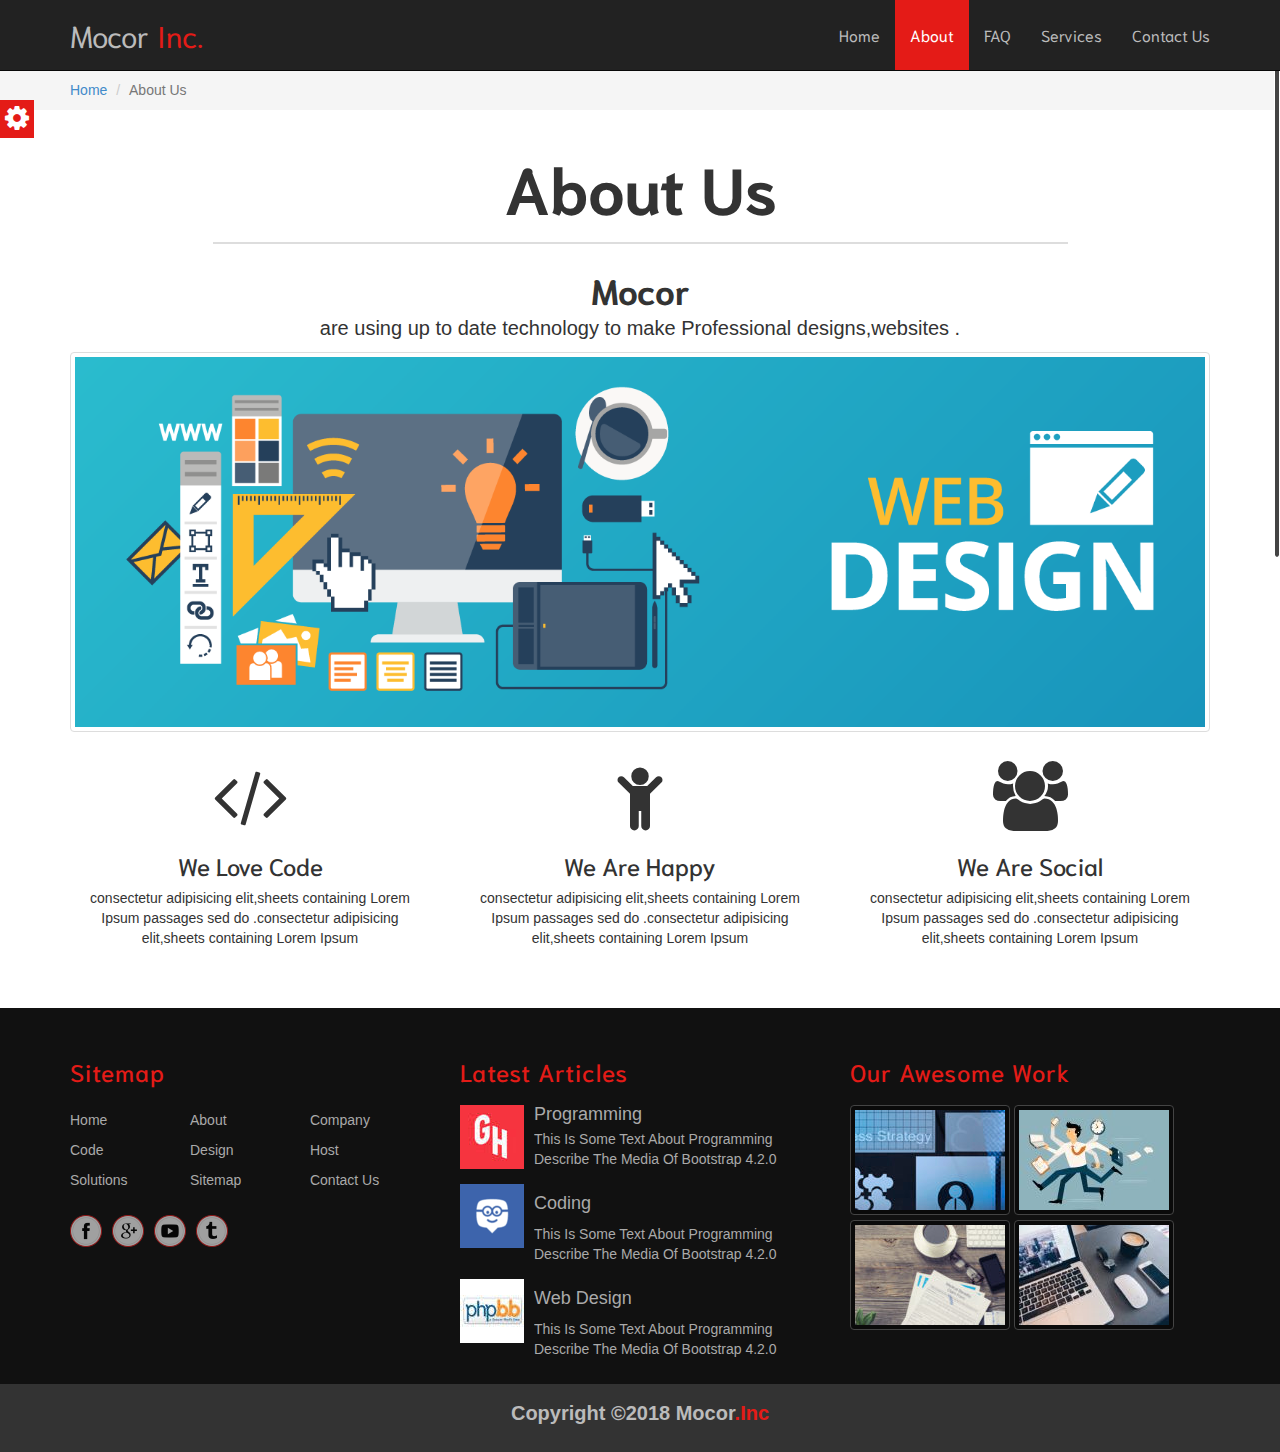
<file: about.html>
<!DOCTYPE html>
<html lang="en">
<head>
    <meta charset="UTF-8"> 
    <meta name="viewport" content="width=device-width, initial-scale=1, shrink-to-fit=no">
    <title>Mocor</title>
    <link rel="stylesheet" href="css/bootstrap.css">
    <link rel="stylesheet" href="css/font-awesome.min.css">
    <link rel="stylesheet" href="css/styl.css">
    <link rel="stylesheet" href="css/media.css">
    <link rel="stylesheet" href="css/theme_1.css">
    <link rel="stylesheet" href="css/hover.css">
    <link rel="stylesheet" href="css/pages.css">
    <link rel="stylesheet" href="css/animate.css">
    <link href="https://fonts.googleapis.com/css?family=Niramit" rel="stylesheet">
    <script src="js/html5shiv.min.js"></script>
    <script src="js/respond.min.js"></script>
    
</head>
<body>

<!-- Start Section Tool Box -->
      
    <section class="optino-box">
        <div class="color-option">
         <h4>Let Us Contact You</h4>
        <p>Please Write Your Mobile Or Phone Number, We Will Contact To You As Soon As Possible .</p>
        <input type="text" class="form-control" placeholder="My Phone 01119926163">
        <button class="btn btn-danger">Send</button>    
            <hr>
        <h4>Color Option</h4>
            <ul class="list-unstyled">
            <li data-value="css/theme_1.css"></li>
            <li data-value="css/theme_2.css"></li>
            <li data-value="css/theme_3.css"></li>
            <li data-value="css/theme_4.css"></li>
            <li data-value="css/theme_5.css"></li>    
            </ul>
        </div>
        <i class="fa fa-gear fa-2x gear-check"></i>
    </section>

<!-- End Section Tool Box -->
    
    
<!-- Start Our Navbar -->
    
    <nav class="navbar navbar-inverse navbar-fixed-top">
  <div class="container">
      
    <div class="navbar-header">
        
      <button type="button" class="navbar-toggle collapsed" data-toggle="collapse" data-target="#bs-example-navbar-collapse-1" aria-expanded="false">
        <span class="sr-only">Toggle navigation</span>
        <span class="icon-bar"></span>
        <span class="icon-bar"></span>
        <span class="icon-bar"></span>
      </button>
      <a class="navbar-brand" href="#">Mocor <span>Inc.</span></a>
    </div>


    <div class="collapse navbar-collapse" id="bs-example-navbar-collapse-1">
        
        
      <ul class="nav navbar-nav navbar-right">
        <li><a href="index.html">Home<span class="sr-only">(current)</span></a></li>
        <li class="active"><a href="about.html">About</a></li>
          <li><a href="faq.html">FAQ</a></li>
          <li><a href="#">Services</a></li>
          <li><a href="contact-us.html">Contact Us</a></li>
      </ul>
        
    </div><!-- /.navbar-collapse -->
  </div><!-- /.container-fluid -->
</nav>
    
<!-- End Our Navbar -->  
    
<!-- Start Breadcrumb -->
    
    <div class="breadcrumb-holder">
    <div class="container">
      <ol class="breadcrumb">
      <li><a href="index.html">Home</a></li>
      <li class="active">About Us</li>    
    </ol>
    </div>        
    </div>
    
<!-- End Breadcrumb -->
    
<!-- Start About Info --> 
    
    <section class="about-us text-center">
    <div class="container">
    <h1>About Us</h1>
    <hr> 
    <strong>Mocor</strong>    
    <p>are using up to date technology to make Professional designs,websites .</p> 
    <img class="img-thumbnail" src="image/bg1.png">    

    </div>
    </section>
    
<!-- End Aout Info -->  
    
<!-- Start About Features -->  
    
    <section class="about-features text-center">
    <div class="container">
    <div class="row">
        
    <div class="col-sm-4">
    <i class="fa fa-code fa-5x"></i>
        <h3>We Love Code</h3>
        <p>consectetur adipisicing elit,sheets containing Lorem Ipsum passages sed do .consectetur adipisicing elit,sheets containing Lorem Ipsum</p>
    </div>
        
    <div class="col-sm-4">
    <i class="fa fa-child fa-5x"></i>
        <h3>We Are Happy</h3>
        <p>consectetur adipisicing elit,sheets containing Lorem Ipsum passages sed do .consectetur adipisicing elit,sheets containing Lorem Ipsum</p>
    </div>
        
    <div class="col-sm-4">
    <i class="fa fa-group fa-5x"></i>
        <h3>We Are Social</h3>
        <p>consectetur adipisicing elit,sheets containing Lorem Ipsum passages sed do .consectetur adipisicing elit,sheets containing Lorem Ipsum</p>
    </div>
        
    </div>
    </div>
    </section>
    
<!-- End About Features -->      
    
<!--Start Ultimate Footer  Sestino -->  
    
    <section class="footer">
    <div class="container">
    <div class="row">         <!-- لما بوزع البوكس ريسبونسف = الكريد سيستم -->  
        
        <div class="col-lg-4 col-md-6">
        <h3>Sitemap</h3>
        <ul class="list-unstyled three-columns">
            <li>Home</li>
            <li>About</li>
            <li>Company</li>
            <li>Code</li>
            <li>Design</li>
            <li>Host</li>
            <li>Solutions</li>
            <li>Sitemap</li>
            <li>Contact Us</li>    
        </ul>
            
        <ul class="list-unstyled social-list">
            <li><img src="image/social/000.png" alt="facebook"></li>
            <li><img src="image/social/c.png" alt="facebook"></li>
            <li><img src="image/social/n.png" alt="facebook"></li>
            <li><img src="image/social/z.png" alt="facebook"></li>
         </ul>
        </div>
       
        <div class="col-lg-4 col-md-6">
        <h3>Latest Articles</h3> 
            <div class="media">
            <a class="pull-left" href="#">
            <img class="media-object" src="image/articles/2.jpg" alt="">    
            </a>
            <div class="media-body">
            <h4 class="media-heading">Programming</h4>
            This Is Some Text About Programming Describe The Media Of Bootstrap 4.2.0
            </div>
            </div>
            <div class="media">
            <a class="pull-left" href="">
            <img class="media-object" src="image/articles/3.png" alt="">    
            </a>
            <div class="media-body">
            <h4>Coding</h4>
            This Is Some Text About Programming Describe The Media Of Bootstrap 4.2.0
            </div>
            </div>
            <div class="media">
            <a class="pull-left" href="">
            <img class="media-object" src="image/articles/4.jpg" alt="">    
            </a>
            <div class="media-body">
            <h4>Web Design</h4>
            This Is Some Text About Programming Describe The Media Of Bootstrap 4.2.0
            </div>
            </div>
        </div> 
        
            <div class="col-lg-4 col-md-12">
            <h3>Our Awesome Work</h3>
            
            <img class="img-thumbnail" src="image/work/1.jpg" alt="">
            <img class="img-thumbnail" src="image/work/2.jpg" alt="">
            <img class="img-thumbnail" src="image/work/3.jpg" alt="">
            <img class="img-thumbnail" src="image/work/4.jpg" alt="">

        </div>
        
    </div>    
    </div>
        <div class="copyright text-center">
       <p> Copyright &copy;2018 Mocor<span>.Inc</span> </p>
        </div>
    </section>
    
<!--End Ultimate Footer  Sestino -->  
    
<script src="js/jquery-1.11.3.min.js"></script>
<script src="js/bootstrap.min.js"></script>
<script src="js/plugins.js"></script>
<script src="js/wow.min.js"></script>
<script>new WOW().init();</script>
<script src="js/jquery.nicescroll.min.js"></script>  
    
</body>
</html>
</file>
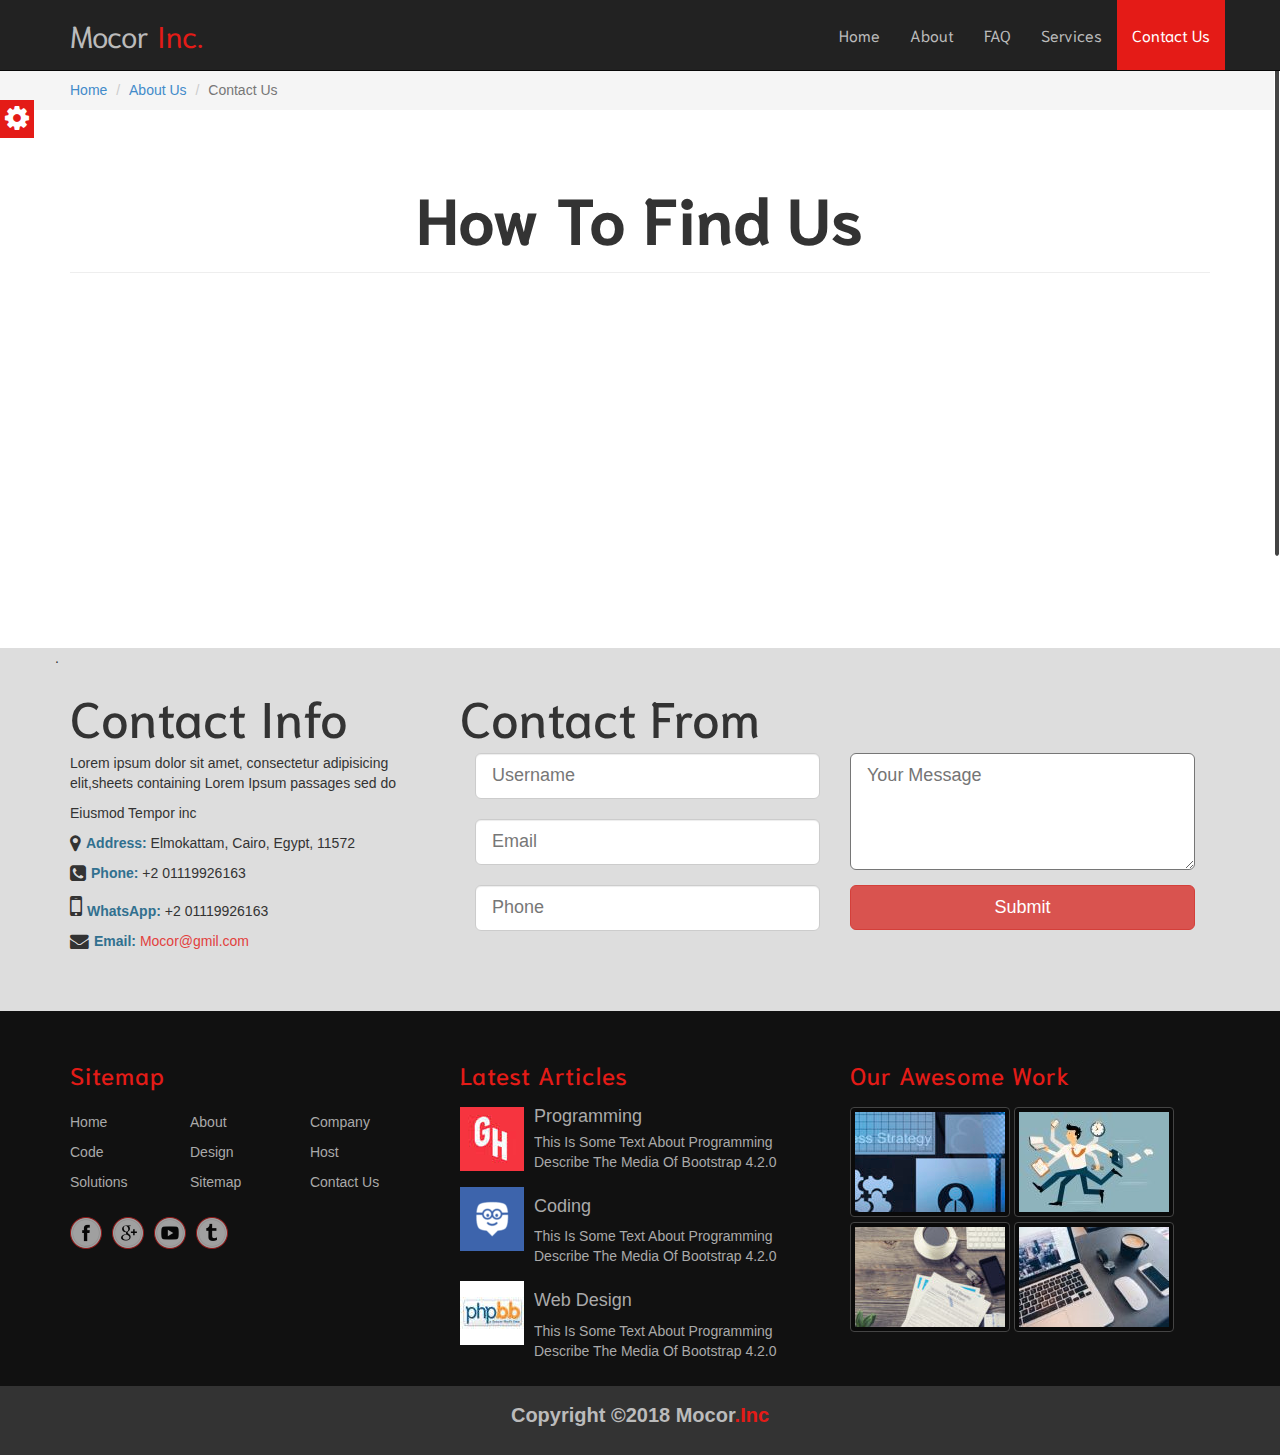
<file: contact-us.html>
<!DOCTYPE html>
<html lang="en">
<head>
    <meta charset="UTF-8"> 
    <meta name="viewport" content="width=device-width, initial-scale=1, shrink-to-fit=no">
    <title>Mocor</title>
    <link rel="stylesheet" href="css/bootstrap.css">
    <link rel="stylesheet" href="css/font-awesome.min.css">
    <link rel="stylesheet" href="css/styl.css">
    <link rel="stylesheet" href="css/media.css">
    <link rel="stylesheet" href="css/theme_1.css">
    <link rel="stylesheet" href="css/hover.css">
    <link rel="stylesheet" href="css/pages.css">
    <link rel="stylesheet" href="css/animate.css">
    <link href="https://fonts.googleapis.com/css?family=Niramit" rel="stylesheet">
    <script src="js/html5shiv.min.js"></script>
    <script src="js/respond.min.js"></script>
    
</head>
<body>

<!-- Start Section Tool Box -->
      
    <section class="optino-box">
        <div class="color-option">
         <h4>Let Us Contact You</h4>
        <p>Please Write Your Mobile Or Phone Number, We Will Contact To You As Soon As Possible .</p>
        <input type="text" class="form-control" placeholder="My Phone 01119926163">
        <button class="btn btn-danger">Send</button>    
            <hr>
        <h4>Color Option</h4>
            <ul class="list-unstyled">
            <li data-value="css/theme_1.css"></li>
            <li data-value="css/theme_2.css"></li>
            <li data-value="css/theme_3.css"></li>
            <li data-value="css/theme_4.css"></li>
            <li data-value="css/theme_5.css"></li>    
            </ul>
        </div>
        <i class="fa fa-gear fa-2x gear-check"></i>
    </section>

<!-- End Section Tool Box -->
    
    
<!-- Start Our Navbar -->
    
    <nav class="navbar navbar-inverse navbar-fixed-top">
  <div class="container">
      
    <div class="navbar-header">
        
      <button type="button" class="navbar-toggle collapsed" data-toggle="collapse" data-target="#bs-example-navbar-collapse-1" aria-expanded="false">
        <span class="sr-only">Toggle navigation</span>
        <span class="icon-bar"></span>
        <span class="icon-bar"></span>
        <span class="icon-bar"></span>
      </button>
      <a class="navbar-brand" href="#">Mocor <span>Inc.</span></a>
    </div>


    <div class="collapse navbar-collapse" id="bs-example-navbar-collapse-1">
        
        
      <ul class="nav navbar-nav navbar-right">
        <li><a href="index.html">Home<span class="sr-only">(current)</span></a></li>
        <li><a href="about.html">About</a></li>
          <li><a href="faq.html">FAQ</a></li>
          <li><a href="#">Services</a></li>
          <li class="active"><a href="contact-us.html">Contact Us</a></li>
      </ul>
        
    </div><!-- /.navbar-collapse -->
  </div><!-- /.container-fluid -->
</nav>
    
<!-- End Our Navbar -->  
    
<!-- Start Breadcrumb -->
    
    <div class="breadcrumb-holder">
    <div class="container">
      <ol class="breadcrumb">
      <li><a href="index.html">Home</a></li>
      <li><a href="about.html">About Us</a></li>  
      <li class="active">Contact Us</li>    
    </ol>
    </div>        
    </div>
    
<!-- End Breadcrumb -->  
    
<!-- Start Section Map -->   
    
    <section class="map text-center">
    <div class="container">
    <h1>How To Find Us</h1>
        <hr>
    <iframe src="https://www.google.com/maps/d/viewer?ll=30.00920600000003%2C31.277045999999928&spn=0.052027%2C0.072956&hl=en&t=h&msa=0&z=13&source=embed&ie=UTF8&mid=17mSYYrxDcc2sLr_493uA_jddgZM" frameborder="0" style="border:0"></iframe>    
    </div>
    </section>
    
 <!-- End Section Map -->
    
<!-- Start Section Map info -->  
    
    <section class="map-info">
    <div class="container">    
    <div class="row">.
        
    <div class="map-a">    
    <div class="col-lg-4 col-sm-12">
    <h3>Contact Info</h3>
    <p>Lorem ipsum dolor sit amet, consectetur adipisicing elit,sheets containing Lorem Ipsum passages sed do</p> 
    <p>Eiusmod Tempor inc</p> 
    <p><i class="fa fa-map-marker fa-lg"></i><span>Address:</span> Elmokattam, Cairo, Egypt, 11572</p>    
    <p><i class="fa fa-phone-square fa-lg"></i><span>Phone:</span> +2 01119926163</p> 
    <p><i class="fa fa-mobile fa-2x"></i><span>WhatsApp:</span> +2 01119926163</p>    
    <p><i class="fa fa-envelope fa-lg"></i><span>Email:</span> <a href="ahmad.eltaher25@gmail.com">Mocor@gmil.com</a></p>    
    </div> 
    </div>
    
<!-- End Section Map info -->
        
<!-- Start Contact Form -->
        <div class="col-lg-8">
               <form role="form">
                   <h3>Contact From</h3>
            <div class="col-sm-6">
            <div class="form-gr">
            <input type="text" class="form-control input-lg" placeholder="Username">
            </div>
            
            <div class="form-gr">
            <input type="text" class="form-control input-lg" placeholder="Email">
            </div>
            
            <div class="form-gr1">
            <input type="text" class="form-control input-lg" placeholder="Phone">
            </div>            
            </div>
                   
            <div class="col-sm-6">
            <div class="form-g">
            <textarea class="from-control input-lg" placeholder="Your Message"></textarea>
            </div>
           <button type="button" class="btn btn-danger btn-lg btn-block">Submit</button>
            </div>
                   
        </form>
            </div>
        
<!-- End Contact Form -->    
        
        
    </div>
    </div>
    </section>
    
<!-- End Section Map info -->       
    
<!--Start Ultimate Footer  Sestino -->  
    
    <section class="footer">
    <div class="container">
    <div class="row">         <!-- لما بوزع البوكس ريسبونسف = الكريد سيستم -->  
        
        <div class="col-lg-4 col-md-6">
        <h3>Sitemap</h3>
        <ul class="list-unstyled three-columns">
            <li>Home</li>
            <li>About</li>
            <li>Company</li>
            <li>Code</li>
            <li>Design</li>
            <li>Host</li>
            <li>Solutions</li>
            <li>Sitemap</li>
            <li>Contact Us</li>    
        </ul>
            
        <ul class="list-unstyled social-list">
            <li><img src="image/social/000.png" alt="facebook"></li>
            <li><img src="image/social/c.png" alt="facebook"></li>
            <li><img src="image/social/n.png" alt="facebook"></li>
            <li><img src="image/social/z.png" alt="facebook"></li>
         </ul>
        </div>
       
        <div class="col-lg-4 col-md-6">
        <h3>Latest Articles</h3> 
            <div class="media">
            <a class="pull-left" href="#">
            <img class="media-object" src="image/articles/2.jpg" alt="">    
            </a>
            <div class="media-body">
            <h4 class="media-heading">Programming</h4>
            This Is Some Text About Programming Describe The Media Of Bootstrap 4.2.0
            </div>
            </div>
            <div class="media">
            <a class="pull-left" href="">
            <img class="media-object" src="image/articles/3.png" alt="">    
            </a>
            <div class="media-body">
            <h4>Coding</h4>
            This Is Some Text About Programming Describe The Media Of Bootstrap 4.2.0
            </div>
            </div>
            <div class="media">
            <a class="pull-left" href="">
            <img class="media-object" src="image/articles/4.jpg" alt="">    
            </a>
            <div class="media-body">
            <h4>Web Design</h4>
            This Is Some Text About Programming Describe The Media Of Bootstrap 4.2.0
            </div>
            </div>
        </div> 
        
            <div class="col-lg-4 col-md-12">
            <h3>Our Awesome Work</h3>
            
            <img class="img-thumbnail" src="image/work/1.jpg" alt="">
            <img class="img-thumbnail" src="image/work/2.jpg" alt="">
            <img class="img-thumbnail" src="image/work/3.jpg" alt="">
            <img class="img-thumbnail" src="image/work/4.jpg" alt="">

        </div>
        
    </div>    
    </div>
        <div class="copyright text-center">
       <p> Copyright &copy;2018 Mocor<span>.Inc</span> </p>
        </div>
    </section>
    
<!--End Ultimate Footer  Sestino -->   
    
<script src="js/jquery-1.11.3.min.js"></script>
<script src="js/bootstrap.min.js"></script>
<script src="js/plugins.js"></script>
<script src="js/wow.min.js"></script>
<script>new WOW().init();</script>
<script src="js/jquery.nicescroll.min.js"></script>  
    
</body>
</html>
</file>
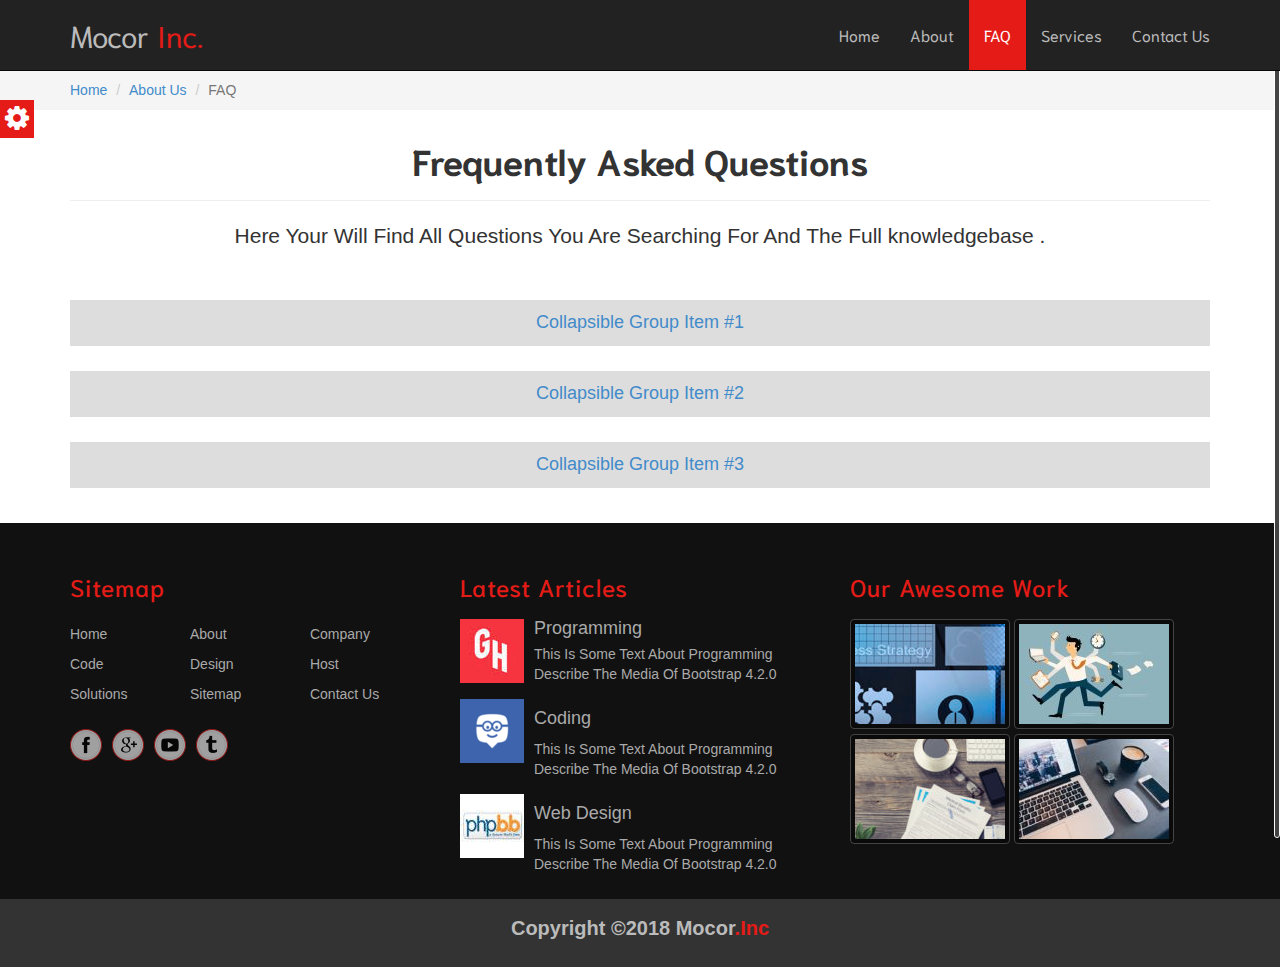
<file: faq.html>
<!DOCTYPE html>
<html lang="en">
<head>
    <meta charset="UTF-8"> 
    <meta name="viewport" content="width=device-width, initial-scale=1, shrink-to-fit=no">
    <title>Mocor</title>
    <link rel="stylesheet" href="css/bootstrap.css">
    <link rel="stylesheet" href="css/font-awesome.min.css">
    <link rel="stylesheet" href="css/styl.css">
    <link rel="stylesheet" href="css/media.css">
    <link rel="stylesheet" href="css/theme_1.css">
    <link rel="stylesheet" href="css/hover.css">
    <link rel="stylesheet" href="css/pages.css">
    <link rel="stylesheet" href="css/animate.css">
    <link href="https://fonts.googleapis.com/css?family=Niramit" rel="stylesheet">
    <script src="js/html5shiv.min.js"></script>
    <script src="js/respond.min.js"></script>
    
</head>
<body>

<!-- Start Section Tool Box -->
      
    <section class="optino-box">
        <div class="color-option">
         <h4>Let Us Contact You</h4>
        <p>Please Write Your Mobile Or Phone Number, We Will Contact To You As Soon As Possible .</p>
        <input type="text" class="form-control" placeholder="My Phone 01119926163">
        <button class="btn btn-danger">Send</button>    
            <hr>
        <h4>Color Option</h4>
            <ul class="list-unstyled">
            <li data-value="css/theme_1.css"></li>
            <li data-value="css/theme_2.css"></li>
            <li data-value="css/theme_3.css"></li>
            <li data-value="css/theme_4.css"></li>
            <li data-value="css/theme_5.css"></li>    
            </ul>
        </div>
        <i class="fa fa-gear fa-2x gear-check"></i>
    </section>

<!-- End Section Tool Box -->
    
    
<!-- Start Our Navbar -->
    
    <nav class="navbar navbar-inverse navbar-fixed-top">
  <div class="container">
      
    <div class="navbar-header">
        
      <button type="button" class="navbar-toggle collapsed" data-toggle="collapse" data-target="#bs-example-navbar-collapse-1" aria-expanded="false">
        <span class="sr-only">Toggle navigation</span>
        <span class="icon-bar"></span>
        <span class="icon-bar"></span>
        <span class="icon-bar"></span>
      </button>
      <a class="navbar-brand" href="#">Mocor <span>Inc.</span></a>
    </div>


    <div class="collapse navbar-collapse" id="bs-example-navbar-collapse-1">
        
        
      <ul class="nav navbar-nav navbar-right">
        <li class="#"><a href="index.html">Home<span class="sr-only">(current)</span></a></li>
        <li class="#"><a href="about.html">About</a></li>
          <li class="active"><a href="fqa.html">FAQ</a></li>
          <li><a href="#">Services</a></li>
          <li><a href="contact-us.html">Contact Us</a></li>
      </ul>
        
    </div><!-- /.navbar-collapse -->
  </div><!-- /.container-fluid -->
</nav>
    
<!-- End Our Navbar -->  
    
<!-- Start Breadcrumb -->
    
    <div class="breadcrumb-holder">
    <div class="container">
      <ol class="breadcrumb">
      <li><a href="index.html">Home</a></li>
      <li><a href="about.html">About Us</a></li>  
      <li class="active">FAQ</li>    
    </ol>
    </div>        
    </div>
    
<!-- End Breadcrumb --> 
    
<!-- Start Faq Intro -->
    
    <section class="faq text-center">
    <div class="container">
    <h1>Frequently Asked Questions</h1>
        <hr>
        <p class="lead">Here Your Will Find All Questions You Are Searching For And The Full knowledgebase .</p>
    </div>
    </section>
    
<!-- End Faq Intro -->
    
    <section class="faq text-center">
        <div class="container">
<div class="accordion" id="accordionExample">
    
    
    
  <div class="card">
    <div class="card-header" id="headingOne">
      <h5 class="mb-0">
        <button class="btn btn-link collapsed btn-lg" type="button" data-toggle="collapse" data-target="#collapseOne" aria-expanded="false" aria-controls="collapseOne">
          Collapsible Group Item #1
        </button>
      </h5>
    </div>
    <div id="collapseOne" class="collapse" aria-labelledby="headingOne" data-parent="#accordionExampl">
      <div class="card-body">
        <p>Anim pariatur cliche reprehenderit, enim eiusmod high life accusamus terry richardson ad squid. 3 wolf moon officia aute, non cupidatat Here Your Will Find All Questions You Are Searching For And The Full knowledgebaseHere Your Will Find All Questions You Are Searching For And The Full knowledgebase</p> 
      </div>
    </div>
  </div>
    
    
    
  <div class="card">
    <div class="card-header" id="headingTwo">
      <h5 class="mb-0">
        <button class="btn btn-link collapsed btn-lg" type="button" data-toggle="collapse" data-target="#collapseTwo" aria-expanded="false" aria-controls="collapseTwo">
          Collapsible Group Item #2
        </button>
      </h5>
    </div>
    <div id="collapseTwo" class="collapse" aria-labelledby="headingTwo" data-parent="#accordionExample">
      <div class="card-body">
        <p>Anim pariatur cliche reprehenderit, enim eiusmod high life accusamus terry richardson ad squid. 3 wolf moon officia aute, non cupidatat Here Your Will Find All Questions You Are Searching For And The Full knowledgebaseHere Your Will Find All Questions You Are Searching For And The Full knowledgebase</p>
      </div>
    </div>
  </div>
    
    
  <div class="card">
    <div class="card-header" id="headingThree">
      <h5 class="mb-0">
        <button class="btn btn-link collapsed btn-lg" type="button" data-toggle="collapse" data-target="#collapseThree" aria-expanded="false" aria-controls="collapseThree">
          Collapsible Group Item #3
        </button>
      </h5>
    </div>
    <div id="collapseThree" class="collapse" aria-labelledby="headingThree" data-parent="#accordionExample">
      <div class="card-body">
        <p>Anim pariatur cliche reprehenderit, enim eiusmod high life accusamus terry richardson ad squid. 3 wolf moon officia aute, non cupidatat Here Your Will Find All Questions You Are Searching For And The Full knowledgebaseHere Your Will Find All Questions You Are Searching For And The Full knowledgebase</p> 
      </div>
    </div>
  </div>
    
    
</div>
</div>
    </section>
    
    
<!--Start Ultimate Footer  Sestino -->  
    
    <section class="footer">
    <div class="container">
    <div class="row">         <!-- لما بوزع البوكس ريسبونسف = الكريد سيستم -->  
        
        <div class="col-lg-4 col-md-6">
        <h3>Sitemap</h3>
        <ul class="list-unstyled three-columns">
            <li>Home</li>
            <li>About</li>
            <li>Company</li>
            <li>Code</li>
            <li>Design</li>
            <li>Host</li>
            <li>Solutions</li>
            <li>Sitemap</li>
            <li>Contact Us</li>    
        </ul>
            
        <ul class="list-unstyled social-list">
            <li><img src="image/social/000.png" alt="facebook"></li>
            <li><img src="image/social/c.png" alt="facebook"></li>
            <li><img src="image/social/n.png" alt="facebook"></li>
            <li><img src="image/social/z.png" alt="facebook"></li>
         </ul>
        </div>
       
        <div class="col-lg-4 col-md-6">
        <h3>Latest Articles</h3> 
            <div class="media">
            <a class="pull-left" href="#">
            <img class="media-object" src="image/articles/2.jpg" alt="">    
            </a>
            <div class="media-body">
            <h4 class="media-heading">Programming</h4>
            This Is Some Text About Programming Describe The Media Of Bootstrap 4.2.0
            </div>
            </div>
            <div class="media">
            <a class="pull-left" href="">
            <img class="media-object" src="image/articles/3.png" alt="">    
            </a>
            <div class="media-body">
            <h4>Coding</h4>
            This Is Some Text About Programming Describe The Media Of Bootstrap 4.2.0
            </div>
            </div>
            <div class="media">
            <a class="pull-left" href="">
            <img class="media-object" src="image/articles/4.jpg" alt="">    
            </a>
            <div class="media-body">
            <h4>Web Design</h4>
            This Is Some Text About Programming Describe The Media Of Bootstrap 4.2.0
            </div>
            </div>
        </div> 
        
            <div class="col-lg-4 col-md-12">
            <h3>Our Awesome Work</h3>
            
            <img class="img-thumbnail" src="image/work/1.jpg" alt="">
            <img class="img-thumbnail" src="image/work/2.jpg" alt="">
            <img class="img-thumbnail" src="image/work/3.jpg" alt="">
            <img class="img-thumbnail" src="image/work/4.jpg" alt="">

        </div>
        
    </div>    
    </div>
        <div class="copyright text-center">
       <p> Copyright &copy;2018 Mocor<span>.Inc</span> </p>
        </div>
    </section>
    
<!--End Ultimate Footer  Sestino -->   
    
<script src="js/jquery-1.11.3.min.js"></script>
<script src="js/bootstrap.min.js"></script>
<script src="js/plugins.js"></script>
<script src="js/wow.min.js"></script>
<script>new WOW().init();</script>
<script src="js/jquery.nicescroll.min.js"></script>  
    
</body>
</html>
</file>
<file: css/media.css>
/* Smart Phone And Tablets */

@media (max-width:767px)
{
  .navbar-inverse .navbar-nav > li > a
    {
        padding-top: 10px;
        padding-bottom: 10px;
    }
    
    .subscribe .form-control
    {
        margin: 10px auto;
        width: 370px;
    }
    
    .navbar-fixed-top .navbar-collapse,
    .navbar-fixed-bottom .navbar-collapse
    {
        max-height: none;
    }
    
    .about .lead
    {
        color: #ddd;
    }
}

/* Smart Screen */

@media (min-width:768px) and (max-width:991px)
{

}
</file>
<file: css/theme_1.css>
/**** Start Default Theme ****/ 

/* Active Link */ 

.navbar-inverse .navbar-nav > .active > a,
.navbar-inverse .navbar-nav > .active > a:hover,
.navbar-inverse .navbar-nav > .active > a:focus,
.dropdown-menu > li > a:hover,
.dropdown-menu > li > a:focus,
.carousel-indicators .active,
.optino-box .gear-check,
.footer a,
.optino-box button,
.subscribe button,
.contact-us button
{
    background-color: #E41B17;
    
}

.about h1 span,
.testimonials .item span,
.navbar-inverse .navbar-brand span,
.footer h3,
.footer .copyright span,
.optino-box h4

{
    color: #E41B17
}


.optino-box .color-option,
.testimonials .carousel-indicators li.active
{
     border: 3px solid #E41B17;
}


.dropdown-menu 
{
    border-top: 3px solid #E41B17;
}

/**** End Default Theme ****/
</file>
<file: Coficiency-master/css/styl.css>
/* Start Section Navbar */

body
{
    background: #eeeeee8c
}
.navbar
{
    background: #ebebeb;
    padding: 7px
}



.navbar-inverse .navbar-nav > li > a
{
    color: #222;
    font-size: 15px;
    font-weight: bold;
    padding: 17px;
}


.navbar-inverse .navbar-nav > li > a:hover
{
    color: #31b9fd;
    background: none;
}
 .navbar-toggle
{
    background: #222
}

.carousel
{
    margin: 20px 0
}

.carousel-inner img
{
    width: 100%;;
    height: 100%;
    padding-top: 46px

    

}

/* End Section Navbar */

/* Start Section About Us */

.about-us
{
    background: #00aaff;
    padding-top: 70px;
    padding-bottom: 70px;
}

.about-us h2
{
    color: #fff;
    font-weight: 600;
    font-size: 40px;
}

.about-us h4
{
    color: #cae6f7;
    font-size: 20px;
}

.about-us button
{
    float: right;
    border: 0;
    padding : 15px 50px;
    margin-top: -70px;
    background: #222;
    color: #fff
}

.about-us button:hover
{
    background: #fff;
    color: #222
}

/* Ennd Section About Us */

/* Start Section Services */

.services 
{
    background: #00aaff;
    padding-top: 15px;
    padding-bottom: 50px;
}

.services h4
{
    font-size: 13px;
    color: #fff;
    font-weight: bold;
}

.services hr
{
    width: 95%;
    float: left;
    margin-top: 0;     
}

.services .col-sm-4
{
    margin-bottom: 50px;
    margin-top: 50px; 
}

.services img
{
    width: 15%
}

.services h5
{
    padding-top: 10px;
    color: azure
}

.services p
{
    color: #ddd
}

/* End Section Services */





/* Start Section Who We Are */

.are
{
    padding-top: 50px;
    padding-bottom: 50px;
    background: #1a1b23;
}

.are h1 
{
    color: #fff;
    margin-bottom: 30px;
}
.are p
{
    color: #7b7b7c;
}

/* End Section Who We Are */






/* Start Website Design */

.design
{
    padding-top: 10px;
    padding-bottom: 50px;
    background: #1a1b23; 
}

.design .how2 h2
{
    padding-top: 150px;
    font-size: 35px;
    color: #fff;
}

.design .how2 h4
{
    color:#1a709e;
    margin-bottom: 40px;
    margin-top: 15px;
}

.design .how2 p
{
    font-size: 18px;
    color: #7b7b7c
}

.design .how2 button
{
    background: #00aaff;
    border: 0;
    padding : 15px 50px;
    margin-top: 30px;  
    color: #fff
}

.design .how2 button:hover
{
    background: #b80c09; 
}

.design .how1 img
{ 
    padding-top: 150px;
    width: 100%    
}

/* End Website Design */








/* Start Search Engine */

.Engine
{
    padding-top: 150px;
    padding-bottom: 50px;
    background: #1a1b23;
}

.Engine .eng-1 h2
{
    font-size: 35px;
    color: #fff;
}

.Engine .eng-1 h4
{
    color:#1a709e;
    margin-bottom: 40px;
    margin-top: 15px;
}

.Engine .eng-1 p
{
    font-size: 18px;
    color: #7b7b7c
}

.Engine .eng-1 button
{
    background: #00aaff;
    border: 0;
    padding : 15px 50px;
    margin-top: 30px;  
    color: #fff
}

.Engine .eng-1 button:hover
{
    background: #b80c09; 
}

.Engine .eng-2 img
{ 
    padding-top: 80px;
    width: 85%    
}

/* End Search Engine */




/* Start Search MARKETING WORKS */

.marketing
{
    padding-top: 70px;
    padding-bottom: 100px;
    background: #1a1b23;    
}

.marketing h1
{
    color: #fff
}




.marketing .lead
{
    color: #fff;
    margin-bottom: 100px
}



.marketing .box h4
{
    color: #ccccccd1;
    padding-top: 20px
}

.marketing .box p
{
    color: #919192;
    margin-bottom: 50px;
}


.marketing .box i:hover
{
    background: #b80c09;
    color: #fff
}

.marketing .box i 
{
    color: #acaca5;
    width: 150px;
    height: 150px;
    background: #1a1b23;
    border-radius: 50%;
    margin-bottom: 10px;
    border: 2px solid #b80c09;
    line-height: 140px;
}

/* End Search MARKETING WORKS */


/* Start MARKETING WORKS  */

.modern
{
    padding-top: 100px;
    padding-bottom: 50px;
    background: #fbfbfb;
}

.modern p 
{
    color: #222;
    padding-bottom: 20px;
}

.modern img
{
    margin-left: 100px;
    padding-bottom: 30px
}

/* End MARKETING WORKS  */



/* Statr Section Our Clients */

.our-clients
{
    padding-bottom: 30px;
    background: #fbfbfb;
    padding-top: 40px
}

.our-clients h3
{
    color: #2c9cd4;
    font-size: 25px
}

.our-clients hr
{
    border: 0.5px solid #cecaca;
    margin-bottom: 50px;
    margin-top: 1px
}

.our-clients img
{
    width: 130%;
    margin-bottom: 50px
}

.our-clients .ff
{
    border: 0.5px solid #cecaca;
}

/* End Section Our Clients */






/* Start Section Contact Us */

.contact-us
{
    padding-top: 50px;
    padding-bottom: 50px;
    background: #00aaff
}

.contact-us h1

{
    color: #fff;
    font-size: 35px ;
    font-weight: bold
}

.contact-us hr
{
    width: 10%;
    border-top: 2px solid #FFF;
    margin-top: 2px     
}

.contact-us p
{
    color: #a5ddff;
    font-size: 17px
}

.contact-us h4
{
    padding-top: 20px;
    font-size: 15px;
    color: #808080;
}

.contact-us .form-control
{
    width: 70%;
    background: #00aaff;
    border: 2px solid #fff    
}

.contact-us .form-control:hover
{
    background: #32bbff;
    color: #fff
}

.contact-us textarea
{
    height: 100px;
}

.contact-us button
{
    border: 0;
    padding : 12px 65px;
    margin-top: 10px;
    background: #222;
    color: #fff
}

.contact-us button:hover
{
    background: #fff;
    color: #222
}


/* End Section Contact Us */



/* Start Section Footr */

.footr
{
    padding: 40px;
    background: #1a1b23;
    border-top: 1px solid #fff
}

.footr h3
{
    color: #029fee
}

.footr h4, h5
{
    color: #595a5b
}

.footr span
{
    color: #029fee
}

/* End Section Footr */
</file>
<file: Coficiency-master/css/media.css>
/* Smart Phone And Tablets */

@media (max-width:767px) 
{

    .about-us button
    {
        margin-top:0;
        float: none;
        margin-top: 10px;
    }
    
    .design .how2 h2
    {
        padding-top:5px
    }
    
    .design .how1 img
    {
        width: 80%;
        padding-top: 40px;
    }
    
    .Engine .eng-2 img
    {
        width: 90%;
        padding-top: 60px;
    }
    
    .services img
    {
        width: 10%
    }
    
        .modern img
    {
        margin-left: 30px;
        width: 70%;
    }
}





/* Smart Screen */

@media (min-width:768px) and (max-width:991px)
{
    .about-us button
    {
        margin-top:0;
        float: none;
        margin-top: 10px;
    }
    
    .design .how2 h2
    {
        padding-top:5px
    }
    
    .design .how1 img
    {
        width: 70%
    }
    .modern img
    {
        margin-left: 1px;
        width: 50%;
    }
}



/* Medium Screen */

@media (min-width:992px) and (max-width:1199px)
{
       .about-us button
    {
        margin-top:0;
        float: none;
        margin-top: 10px;
    } 
    
    .modern img
    {
        width: 70%;
    }
    .modern p{
        padding-bottom: 5px
    }
}
    
/* Larg Screen */    
    
@media (min-width:1200px)
{
    
}
</file>
<file: css/pages.css>
/* Start About Us */

.breadcrumb-holder
{
    background-color: #F5F5F5;
}

.breadcrumb
{
    padding: 10px 0;
    margin: 0
}

.about-us
{
    padding: 20px 0
}

.about-us h1
{
    font-family: 'Niramit', sans-serif;
    font-size: 65px
}

.about-us hr
{
    width: 75%;
    border-top: 2px solid #ddd
}

.about-us strong
{
    font-size: 35px;
    font-family: 'Niramit', sans-serif;
}

.about-us p 
{
    font-size: 20px;
}

/* End About Us */


.about-features
{
    padding: 10px 0 40px;
}

.about-features h3
{
    font-family: 'Niramit', sans-serif;
}

.about-features p 
{
    margin-bottom: 20px;
}


/* Start FAQ */

.faq
{
    padding: 10px 0
}

.faq .card
{
    background: #DDD;
    margin-bottom: 25px;        
}

.faq .card p 
{
    background: #fff;
}

/* End FAQ */


/* Statr Map */

.map
{
    padding-top: 50px;
    padding-bottom: 50px;
    font-family: 'Pattaya', sans-serif;
}

.map h1
{
    font-family: 'Niramit', sans-serif;
    font-size: 65px;
}

.map iframe
{
    width: 100%;
    height: 300px;
}

.map-info 
{
    padding-bottom: 50px;
    background: #DDD;
}

.map-info h3
{
    font-family: 'Niramit', sans-serif;
    font-size: 50px;
}

.map-info .map-a .fa
{
    margin-right: 5px;
}

.map-info .map-a span
{
    font-weight: bold;
    color: #31708f
}

.map-info .map-a a
{
    color: #e2413e
}

.map-info textarea
{
    height: 117px;
    width: 100%;
    
    margin-bottom: 10px;
}

.map-info input
{
    margin-bottom: 20px;
}


h1,
h2,
h3
{
    font-family: 'Niramit', sans-serif;
}

/* End Map */
</file>
<file: css/styl.css>
body {
    padding-top: 70px;
    overflow:  
        
    /***** Start Overridin Bootstrap *****/
        
}

.navbar
{
    font-family: 'Niramit', sans-serif;
}

    /* Start Option Box */
    
.optino-box 
{
    position: fixed;
    top: 100px;
    left: 0;
    z-index: 9999; /* عشان يطلع فوق الطفحات كلها = والرقم عشان ممكن يكون ف صفحة واخدة رقم اقل منهم */
}



.optino-box button
{
    margin-left: 50px;
    margin-top: 5px;
    border: 0
}

.optino-box .color-option
{
    float: left;
    background: #333;
    color: #FFF;
    padding: 10px;
    width: 200px;
    display: none;
}

.optino-box .color-option ul li
{
    width: 20px;
    height: 20px;
    background: #F00;
    display: inline-block;
    margin-right: 3px;
    cursor: pointer 
}

.optino-box .color-option h4
{
    font-family: 'Niramit', sans-serif;
}

.optino-box .gear-check
{
    padding: 5px;
    color: #FFF;
    cursor: pointer
}

    /* End Option Box */
.navbar 
{
    min-height: 70px
}


.navbar-inverse .navbar-nav > li > a 
{
    color: #BBB;
    padding-top: 25px;
    padding-bottom: 25px;
    font-size: 16px;
}

.navbar-inverse .navbar-brand 
{
    color: #BBB;
    font-size: 30px;
    line-height: 40px;
}


.dropdown-menu 
{
    background-color: #333;
    min-width: 200px;
}

.navbar-right .dropdown-menu
{
        left: 0;
    right: auto
}

.dropdown-menu > li > a 
{
   color: #FFF;
   padding: 6px 20px;
        -webkit-transition:padding 0.5s ease;
        -moz-transition:padding 0.5s ease;
        -o-transition:padding 0.5s ease;
         transition:padding 0.5s ease;
}

.dropdown-menu > li > a:hover,
.dropdown-menu > li > a:focus
{
    color: #FFF;
    padding-left: 30px;
    
}

.dropdown-menu .divider 
{
    background-color: #871818;
}

/* .Navbar Toggle */

.navbar-toggle
{
    margin-top: 18px;
}

/* Carousel */

.carousel-caption 
{
    bottom: 80px;
    background: rgba(3,3,3,0.5);
    padding-right: 20px;
    padding-left: 20px
}

.carousel-indicators 
{
    bottom: 0;
}

.carousel-indicators li 
{
    height: 10px;
    width: 10px;
    border: 1px solid #EEE
}

.carousel-indicators .active 
{
    height: 12px;
    width: 12px;
}

.carousel-inner > .item > img
{
    width: 100%
}

/***** End Overridin Bootstrap *****/

/* Start Our Service */

.our-service
{
    background: url(../image/web-design.jpg) no-repeat center center fixed;
    width: 100%;
    min-height: 400px;
        -webkit-background-size:cover;
    -moz-background-size:cover;
    -o-background-size:cover;
    background-size:cover;
}

.our-service .our-1
{
    background: rgba(2,2,2,0.4);
    color: #B1B1B1;
    min-height: 400px;
    padding-top: 40px;
}

.our-service .our:hover
{
    color: #FFF;
}

.our-service .our-1 h1
{
    margin-bottom: 50px;
    font-size: 50px;
    color: #d8d2d2
}

.our-service h4
{
    margin-bottom: 60px;
    font-weight: bold;
    font-size: 20px
}

/* End Our Service */

/* Start Section About */

.about 
{
    padding-top: 60px;
    padding-bottom: 60px;
    
}

.about .lead 
{
    color: #888;
    font-size: 25px;
    margin-top: 15px;
    
}


.about h1 
{
    font-weight: bold;
}

/* End Section About */


/* Start Section Features */

.features
{
    background: #EEE;
    padding-top: 50px;
    padding-bottom: 50px
}

.features .feat 
{
    margin-bottom: 30px
}

.features .feat p 
{
    line-height: 2em;
}

.features .feat span.glyphicon
{
    font-size: 20px;
    margin-bottom: 10px;
    color: #666;
}

.features h1 
{
    margin-bottom: 50px;
}

/* End Section Features */

/* Start Testimonials */

.testimonials 
{
    padding-top: 50px;
    padding-bottom: 50px;
    
}

.testimonials h1 
{
    font-weight: bold;
    margin-bottom: 20px;
}

testimonials .lead 
{
    line-height: 2em;
    margin-bottom: 10px
    
}

.testimonials .item span 
{
    font-size: 18px;
    font-weight: bold;
}

.testimonials .carousel-inner
{
    min-height:
}

.testimonials .carousel-indicators 
{
    position: static;
    width: 100%;
    margin-left: auto;
    padding-top: 20px
}

.testimonials .carousel-indicators li
{
    text-indent: 0;
    width: 80px;
    height: 80px;
    opacity: 0.4;
    border: 2px solid #FFF;
    border-radius: 50%;
    overflow: hidden;
    margin: 5px;
    -webkit-transition:all 0.5s ease;
    -moz-transition:all 0.5s ease;
    -o-transition:all 0.5s ease;
    transition:all 0.5s ease;
}

.testimonials .carousel-indicators li img
{
    max-width: 100%;
}

.testimonials .carousel-indicators li.active
{
     width: 80px;
    height: 80px;
    opacity: 1;
    background: none;
}

/* End Testimonials */


/* Start Section Price Table */

.price
{
   background: #EEE;
    padding-top: 40px;
    padding-bottom: 40px;
}

.price h1
{
    margin-bottom: 40px;
    
}

.price .price-box
{
    background: #FFF;
    padding: 10px;
    border: 1px solid #DDD;
    margin-bottom: 15px
}

.price .price-box h2 
{
    margin: 5px 0 15px;
    
}

.price .price-box:hover p
{
    -webkit-transform:scale(1.1,1.1) rotate(360deg);
    -moz-transform:scale(1.1,1.1) rotate(360deg);
    -o-transform:scale(1.1,1.1) rotate(360deg);
     transform:scale(1.1,1.1) rotate(360deg);
    border: 2px solid #DFDFDF;
}

.price .price-box p
{
    font-size: 35px;
    font-weight: bold;
    color: #666;
    width: 100px;
    height: 100px;
    background: #F3F3F3;
    border-radius: 50%;
    line-height: 100px;
    border: 2px solid #FFF;
    -webkit-transition-duration:0.7s;
    -moz-transition-duration:0.7s;  
    -o-transition-duration:0.7s;
    transition-duration:0.7s;
}

.price .price-box ul 
{
    line-height: 250%;
    font-size: 18px;
    
    
}

.price .price-box a 
{
    margin-bottom: 5px
}

/* End Section Price Table */


/* Start Scetino Our Team */

.our-team
{
    background: url('../image/web-design.jpg') no-repeat center center fixed;
    -webkit-background-size:cover;
    -moz-background-size:cover;
    -o-background-size:cover;
    background-size:cover;
    min-height: 300px;
    width: 100%;
    min-height: 600px;
    
}

.our-team .team
{
    background: rgba(2,2,2,0.7);
    color:#FFF;
    min-height: 600px;
    padding-top: 40px;
    padding-bottom: 40px;
}

.our-team .team h1
{
    margin-bottom: 50px;   
}

.our-team .pers
{
    margin-bottom: 40px;
    
}

/* End Scetino Our Team */

/* Start Scetino ٍ Subscribe */

.subscribe 
{
    padding-top: 40px;
    padding-bottom: 70px;
    background: #EEE;
}

.subscribe h1
{
    margin-bottom: 20px;
    letter-spacing: 2px;
    color: #888;
}

.subscribe p
{
    margin-bottom: 30px;
    
}

.subscribe .form-control
{
    border-radius: 0;
    margin-right: -5px;
    width: 300px
}

.subscribe button
{
    border-radius: 0;
    border: 0
}


/* End Scetino ٍ Subscribe */


/* Statr Scetino Stats */

.stats
{
    background: url('../image/Travel%20013.jpg') no-repeat center center fixed;
    -webkit-background-size:cover;
    -moz-background-size:cover;
    -o-background-size:cover;
    background-size:cover;
    min-height: 300px;
}

.stats .data
{
    background-color: rgba(2,2,2,0.7);
    color: #B6B5B5;
    min-height: 300px;
    padding-top: 40px;
    padding-bottom: 70px;
}

.stats .sta
{
    -webkit-transition:all 0.5s ease-in-out;
    -moz-transition:all 0.5s ease-in-out;
    -o-transition:all 0.5s ease-in-out;
    -transition:all 0.5s ease-in-out;
    margin-bottom: 30px;
    
}

.stats .sta:hover
{
    color: #FFF;
}

.stats h1 
{
    margin-bottom: 60px
        
}

.stats p
{
    font-size: 60px;
    font-weight: 800;
    margin-bottom: 0;
}

.stats span
{
    font-size: 18px;
    font-weight: 800;
}

/* End Scetino Stats */


/* Start Scetino Our Skills */

.our-skills
{
    padding-top: 40px;
    padding-bottom: 70px;
}

.our-skills h1
{
    margin-bottom: 60px;
}
.our-skills h3
{
    font-weight: bold;
    margin-top: 0
}

.our-skills .progress
{
    height: 36px;
}

.our-skills .progress-bar
{
    line-height: 36px;
    font-size: 15px;
    font-weight: bold;
    text-align: left;
    text-indent: 10px;
}

/* End Scetino Our Skills */

h1
{
    font-weight: bold;
}

/* Start Scetino Contact Us */ 

.contact-us
{
    background: url('../image/web-design.jpg') no-repeat center center fixed;
    -webkit-background-size:cover;
    -moz-background-size:cover;
    -o-background-size:cover;
    background-size:cover;
    min-height: 300px;
}

.contact-us .fields
{
    background: rgba(9,9,9,0.5);
    min-height: 300px;
    color: #DDD;
    padding-top: 40px;
    padding-bottom: 40px;
}

.contact-us p 
{
    margin-bottom: 40px;
}

.contact-us textarea
{
    height: 110px
}

.contact-us input[type="text"],
.contact-us textarea
{
    background: rgba(25,25,25);
    color: #FFF;
    border: none;
}

.contact-us button
{
    margin-top: 12px;
    border: 0;
}

/* End Scetino Contact Us */ 

/* Start Scetino Qur Clients */

.our-clients
{
    background: #DDD;
    padding-top: 15px;
    padding-bottom: 15px;
}

.our-clients img
{
    opacity: 0.4;  /* درجة الشفافية */
    margin-top: 10px;
    margin-bottom: 10px;
    -webkit-transition:all 0.4s ease-in-out; /* نعومة ف اظهار الشفافية ف الدخول والخروج */
    -moz-transition:all 0.4s ease-in-out;
    -o-transition:all 0.4s ease-in-out;
    transition:all 0.4s ease-in-out;
}

.our-clients img:hover
{
    opacity: 1  /* يعني اول ماجي ع الصورة الشفافية تزيد */
}

/* End Scetino Qur Clients */

/* Start Ultimate Footer  Sestino */

.footer
{
    background: #111;
    color: #AAA;
    padding-top: 20px;
}

.footer h3
{
    letter-spacing: 1px; /* يعمل فرق بين الحروف */
    margin: 30px 0 20px;
}

.footer .three-columns
{
    overflow: hidden;
}

.footer .three-columns li
{
    width: 33.3333%; /* تلاتة ف السطر */
    float: left;
    padding: 5px 0; 
}

.footer .social-list
{
    overflow: hidden;
    margin: 20px 0 10px;
}

.footer .social-list li
{
    float: left;
    margin-right: 10px;
    opacity: 0.6;
    -webkit-transition:all 0.4s ease-in-out; /* نعومة ف اظهار الشفافية ف الدخول والخروج */
    -moz-transition:all 0.4s ease-in-out;
    -o-transition:all 0.4s ease-in-out;
    transition:all 0.4s ease-in-out;
}

.footer .social-list li:hover
{
    opacity: 1;
}

.footer .img-thumbnail
{
    background: rgba(0,0,0,0.4);
    border: 1px solid #444;
    margin-bottom: 5px;
}


.footer .copyright
{
    background: #333;
    color: #BBB;
    padding: 15px 0;
    margin-top: 25px;
    font-size: 20px;
    font-weight: bold
}

/* End Ultimate Footer  Sestino */

/* Start Section Loading */ 

.loading-overlay
{
    background: #2c3e50;
    color: #FFF;
    position: fixed;
    top: 0;
    left: 0;
    width: 100%;
    height: 100%;
    z-index: 99999;
}

.spinner {
  margin: 270px auto;
  width: 60px;
  height: 60px;
  position: relative;
  text-align: center;
  
  -webkit-animation: sk-rotate 2.0s infinite linear;
  animation: sk-rotate 2.0s infinite linear;
}

.dot1, .dot2 {
  width: 60%;
  height: 60%;
  display: inline-block;
  position: absolute;
  top: 0;
  background-color: #FFF;
  border-radius: 100%;
  
  -webkit-animation: sk-bounce 2.0s infinite ease-in-out;
  animation: sk-bounce 2.0s infinite ease-in-out;
}

.dot2 {
  top: auto;
  bottom: 0;
  -webkit-animation-delay: -1.0s;
  animation-delay: -1.0s;
}

@-webkit-keyframes sk-rotate { 100% { -webkit-transform: rotate(360deg) }}
@keyframes sk-rotate { 100% { transform: rotate(360deg); -webkit-transform: rotate(360deg) }}

@-webkit-keyframes sk-bounce {
  0%, 100% { -webkit-transform: scale(0.0) }
  50% { -webkit-transform: scale(1.0) }
}

@keyframes sk-bounce {
  0%, 100% { 
    transform: scale(0.0);
    -webkit-transform: scale(0.0);
  } 50% { 
    transform: scale(1.0);
    -webkit-transform: scale(1.0);
  }
}

/* End Section Loading */ 


/* Start Scroll To Top */

#scroll-top
{
   width: 50px;
    height: 40px;
    text-align: center;
    position: fixed;
    right: 15px;
    bottom: 10px;
    z-index: 9999; 
    display: none;
    cursor: pointer
}

h1,
h2,
h3
{
    font-family: 'Niramit', sans-serif;
}

/* End Scroll To Top */
</file>
